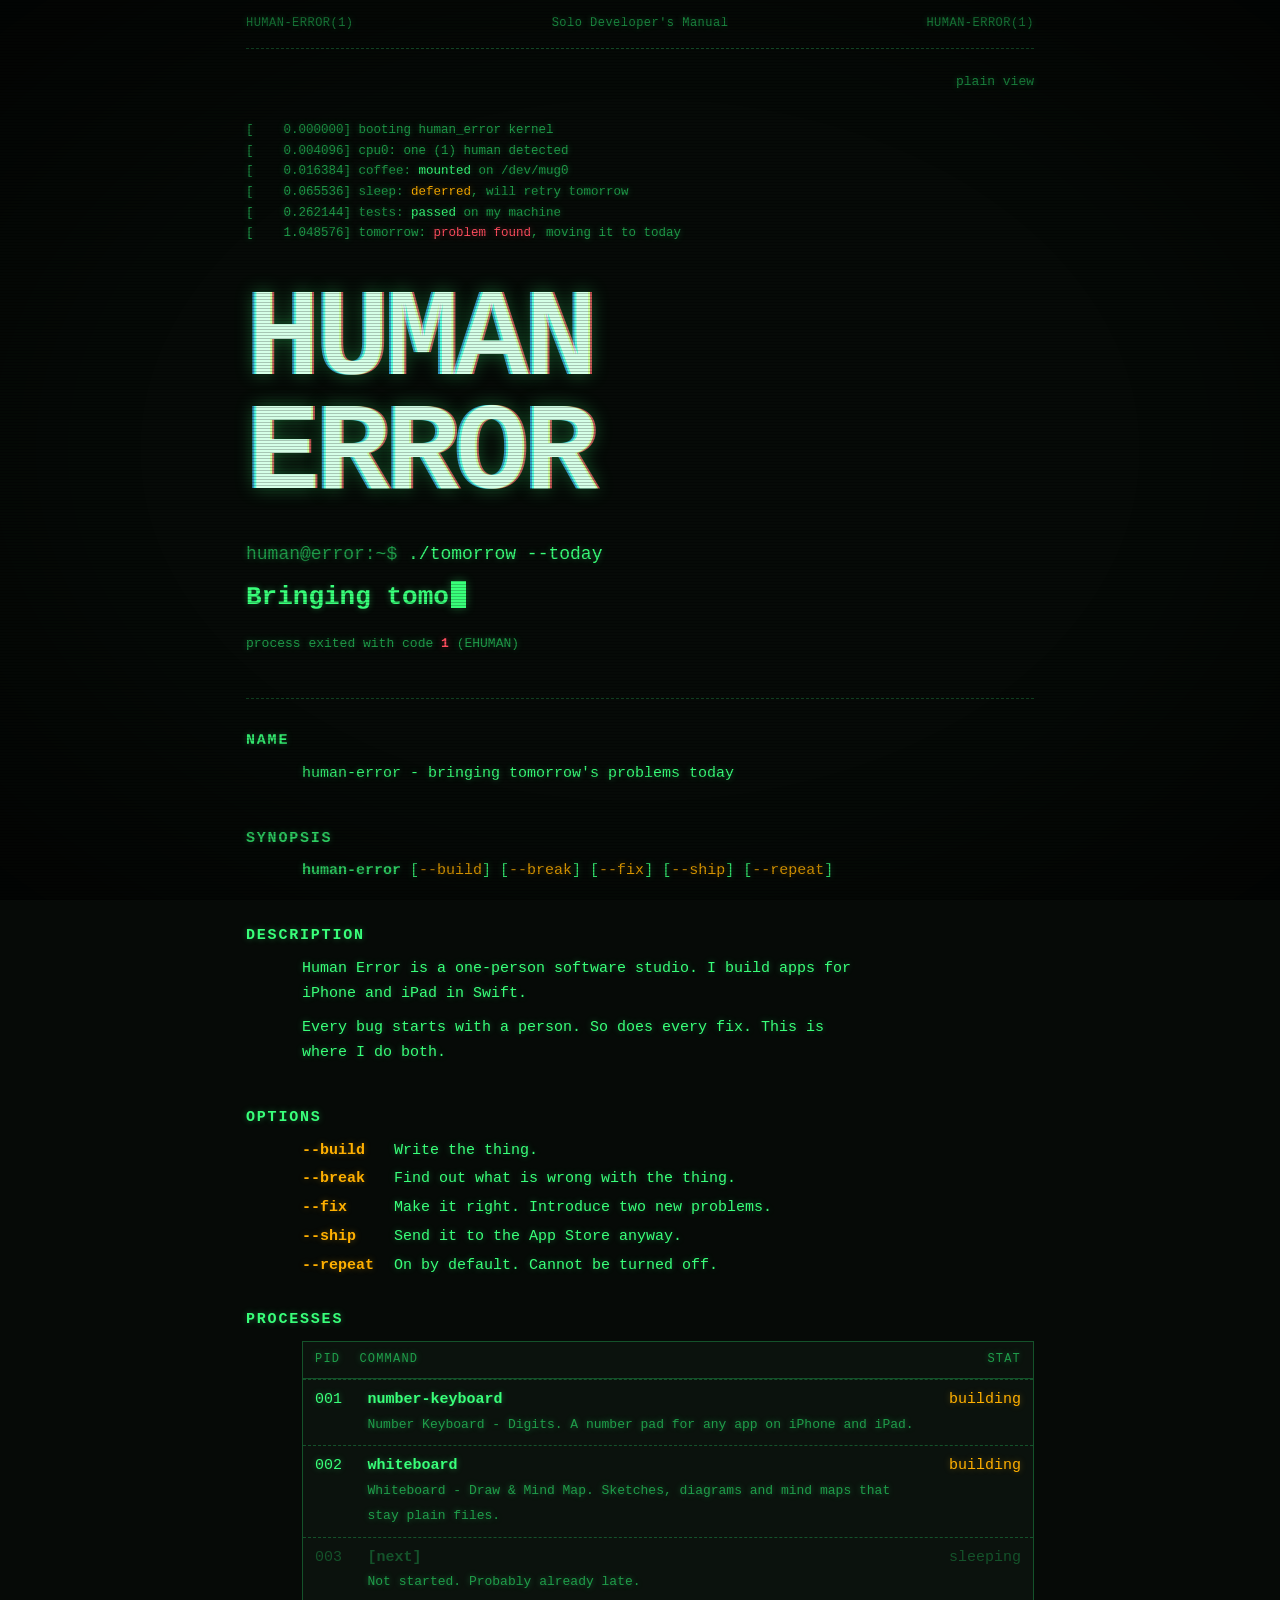
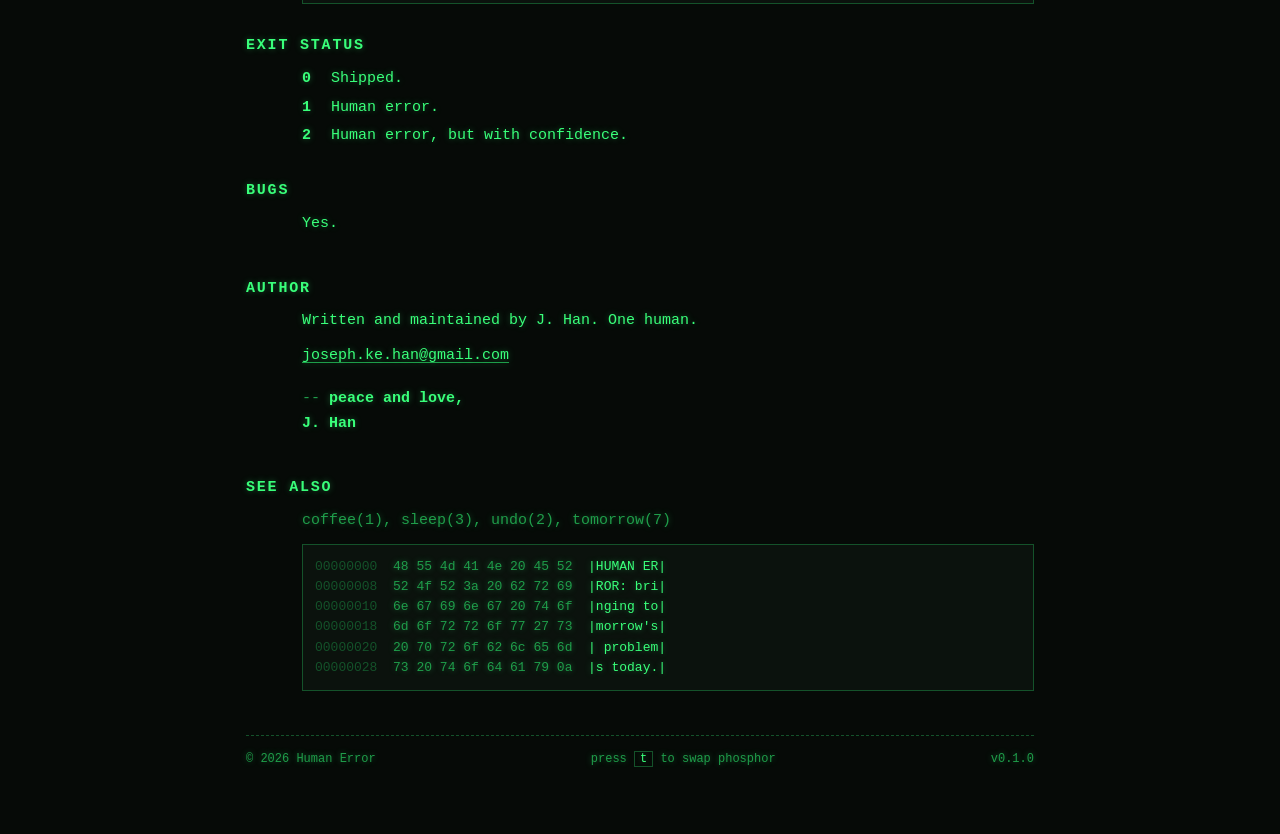
<file: index.html>
<!doctype html>
<html lang="en">
<head>
<meta charset="utf-8">
<meta name="viewport" content="width=device-width, initial-scale=1">
<title>Human Error</title>
<meta name="description" content="Human Error is a one-person software studio. Bringing tomorrow's problems today.">
<meta property="og:title" content="Human Error">
<meta property="og:description" content="Bringing tomorrow's problems today.">
<meta property="og:type" content="website">
<meta name="theme-color" content="#060a07">
<link rel="icon" href="data:image/svg+xml,%3Csvg xmlns='http://www.w3.org/2000/svg' viewBox='0 0 32 32'%3E%3Crect width='32' height='32' fill='%23060a07'/%3E%3Ctext x='16' y='23' font-family='monospace' font-size='20' font-weight='700' text-anchor='middle' fill='%2339ff7a'%3EE!%3C/text%3E%3C/svg%3E">
<link rel="stylesheet" href="assets/site.css">
</head>
<body>
<div class="wrap">

  <div class="manbar nerd" aria-hidden="true">
    <span>HUMAN-ERROR(1)</span>
    <span>Solo Developer's Manual</span>
    <span>HUMAN-ERROR(1)</span>
  </div>

  <p class="crumb viewbar"><button class="kbd view-toggle" type="button">plain view</button></p>

  <ul class="boot nerd" aria-hidden="true">
    <li>[    0.000000] booting human_error kernel</li>
    <li>[    0.004096] cpu0: one (1) human detected</li>
    <li>[    0.016384] coffee: <span class="ok">mounted</span> on /dev/mug0</li>
    <li>[    0.065536] sleep: <span class="warn">deferred</span>, will retry tomorrow</li>
    <li>[    0.262144] tests: <span class="ok">passed</span> on my machine</li>
    <li>[    1.048576] tomorrow: <span class="fail">problem found</span>, moving it to today</li>
  </ul>

  <header class="hero">
    <h1>
      Human<br>Error
      <span class="layer r" aria-hidden="true">Human<br>Error</span>
      <span class="layer b" aria-hidden="true">Human<br>Error</span>
    </h1>
    <p class="prompt nerd"><span class="ps1">human@error:~$</span> ./tomorrow --today</p>
    <p class="tagline"><span id="tag">Bringing tomorrow's problems today.</span><span class="cursor nerd" aria-hidden="true"></span></p>
    <p class="exit nerd">process exited with code <b>1</b> (EHUMAN)</p>
  </header>

  <section>
    <h2>NAME</h2>
    <div class="body">
      <p>human-error - bringing tomorrow's problems today</p>
    </div>
  </section>

  <section>
    <h2>SYNOPSIS</h2>
    <div class="body">
      <p><b>human-error</b> [<span class="flag">--build</span>] [<span class="flag">--break</span>] [<span class="flag">--fix</span>] [<span class="flag">--ship</span>] [<span class="flag">--repeat</span>]</p>
    </div>
  </section>

  <section>
    <h2>DESCRIPTION</h2>
    <div class="body">
      <p>Human Error is a one-person software studio. I build apps for iPhone and iPad in Swift.</p>
      <p>Every bug starts with a person. So does every fix. This is where I do both.</p>
    </div>
  </section>

  <section>
    <h2>OPTIONS</h2>
    <div class="body">
      <dl>
        <dt class="flag">--build</dt><dd>Write the thing.</dd>
        <dt class="flag">--break</dt><dd>Find out what is wrong with the thing.</dd>
        <dt class="flag">--fix</dt><dd>Make it right. Introduce two new problems.</dd>
        <dt class="flag">--ship</dt><dd>Send it to the App Store anyway.</dd>
        <dt class="flag">--repeat</dt><dd>On by default. Cannot be turned off.</dd>
      </dl>
    </div>
  </section>

  <section>
    <h2>PROCESSES</h2>
    <div class="body">
      <div class="ps" role="table" aria-label="Current projects">
        <div class="row head" role="row">
          <span role="columnheader">PID</span>
          <span role="columnheader">COMMAND</span>
          <span role="columnheader" style="text-align:right">STAT</span>
        </div>
        <a class="row" role="row" href="numeric-keyboard/">
          <span class="pid" role="cell">001</span>
          <span class="name" role="cell"><b>number-keyboard</b><span>Number Keyboard - Digits. A number pad for any app on iPhone and iPad.</span></span>
          <span class="stat" role="cell">building</span>
        </a>
        <a class="row" role="row" href="whiteboard/">
          <span class="pid" role="cell">002</span>
          <span class="name" role="cell"><b>whiteboard</b><span>Whiteboard - Draw &amp; Mind Map. Sketches, diagrams and mind maps that stay plain files.</span></span>
          <span class="stat" role="cell">building</span>
        </a>
        <div class="row idle" role="row">
          <span class="pid" role="cell">003</span>
          <span class="name" role="cell"><b>[next]</b><span>Not started. Probably already late.</span></span>
          <span class="stat" role="cell">sleeping</span>
        </div>
      </div>
    </div>
  </section>

  <section>
    <h2>EXIT STATUS</h2>
    <div class="body">
      <dl>
        <dt>0</dt><dd>Shipped.</dd>
        <dt>1</dt><dd>Human error.</dd>
        <dt>2</dt><dd>Human error, but with confidence.</dd>
      </dl>
    </div>
  </section>

  <section>
    <h2>BUGS</h2>
    <div class="body">
      <p>Yes.</p>
    </div>
  </section>

  <section>
    <h2>AUTHOR</h2>
    <div class="body">
      <p>Written and maintained by J. Han. One human.</p>
      <p><a href="mailto:joseph.ke.han@gmail.com">joseph.ke.han@gmail.com</a></p>
      <p class="sig">peace and love,<br>J. Han</p>
    </div>
  </section>

  <section>
    <h2>SEE ALSO</h2>
    <div class="body">
      <p class="dim">coffee(1), sleep(3), undo(2), tomorrow(7)</p>
      <pre class="hex nerd" id="hex" aria-label="Hex dump of the Human Error tagline"></pre>
    </div>
  </section>

  <footer>
    <span>&copy; <span id="yr">2026</span> Human Error</span>
    <span class="nerd"><button class="kbd" id="swap" type="button">press <kbd>t</kbd> to swap phosphor</button></span>
    <span>v0.1.0</span>
  </footer>
</div>

<script src="assets/site.js"></script>
<script>
(function () {
  // Hex dump of the real bytes of the name and tagline.
  var text = "HUMAN ERROR: bringing tomorrow's problems today\n";
  var per = 8, out = [];
  function esc(s) { return s.replace(/&/g, "&amp;").replace(/</g, "&lt;"); }
  for (var i = 0; i < text.length; i += per) {
    var chunk = text.slice(i, i + per), hex = [], asc = "";
    for (var j = 0; j < per; j++) {
      if (j < chunk.length) {
        var c = chunk.charCodeAt(j);
        hex.push((c < 16 ? "0" : "") + c.toString(16));
        asc += (c >= 32 && c < 127) ? chunk[j] : ".";
      } else {
        hex.push("  ");
      }
    }
    var off = ("0000000" + i.toString(16)).slice(-8);
    out.push('<span class="o">' + off + "</span>  " + hex.join(" ") + '  <span class="a">|' + esc(asc) + "|</span>");
  }
  document.getElementById("hex").innerHTML = out.join("\n");

  // Type the tagline once.
  var tag = document.getElementById("tag");
  var full = tag.textContent;
  var still = window.matchMedia && window.matchMedia("(prefers-reduced-motion: reduce)").matches;
  if (!still) {
    tag.textContent = "";
    var n = 0;
    setTimeout(function tick() {
      tag.textContent = full.slice(0, ++n);
      if (n < full.length) setTimeout(tick, 34 + Math.random() * 60);
    }, 700);
  }

  console.log("%cHUMAN ERROR", "font: 700 28px monospace; color: #39ff7a");
  console.log("You opened the console. You are the target audience.");
})();
</script>
</body>
</html>
</file>
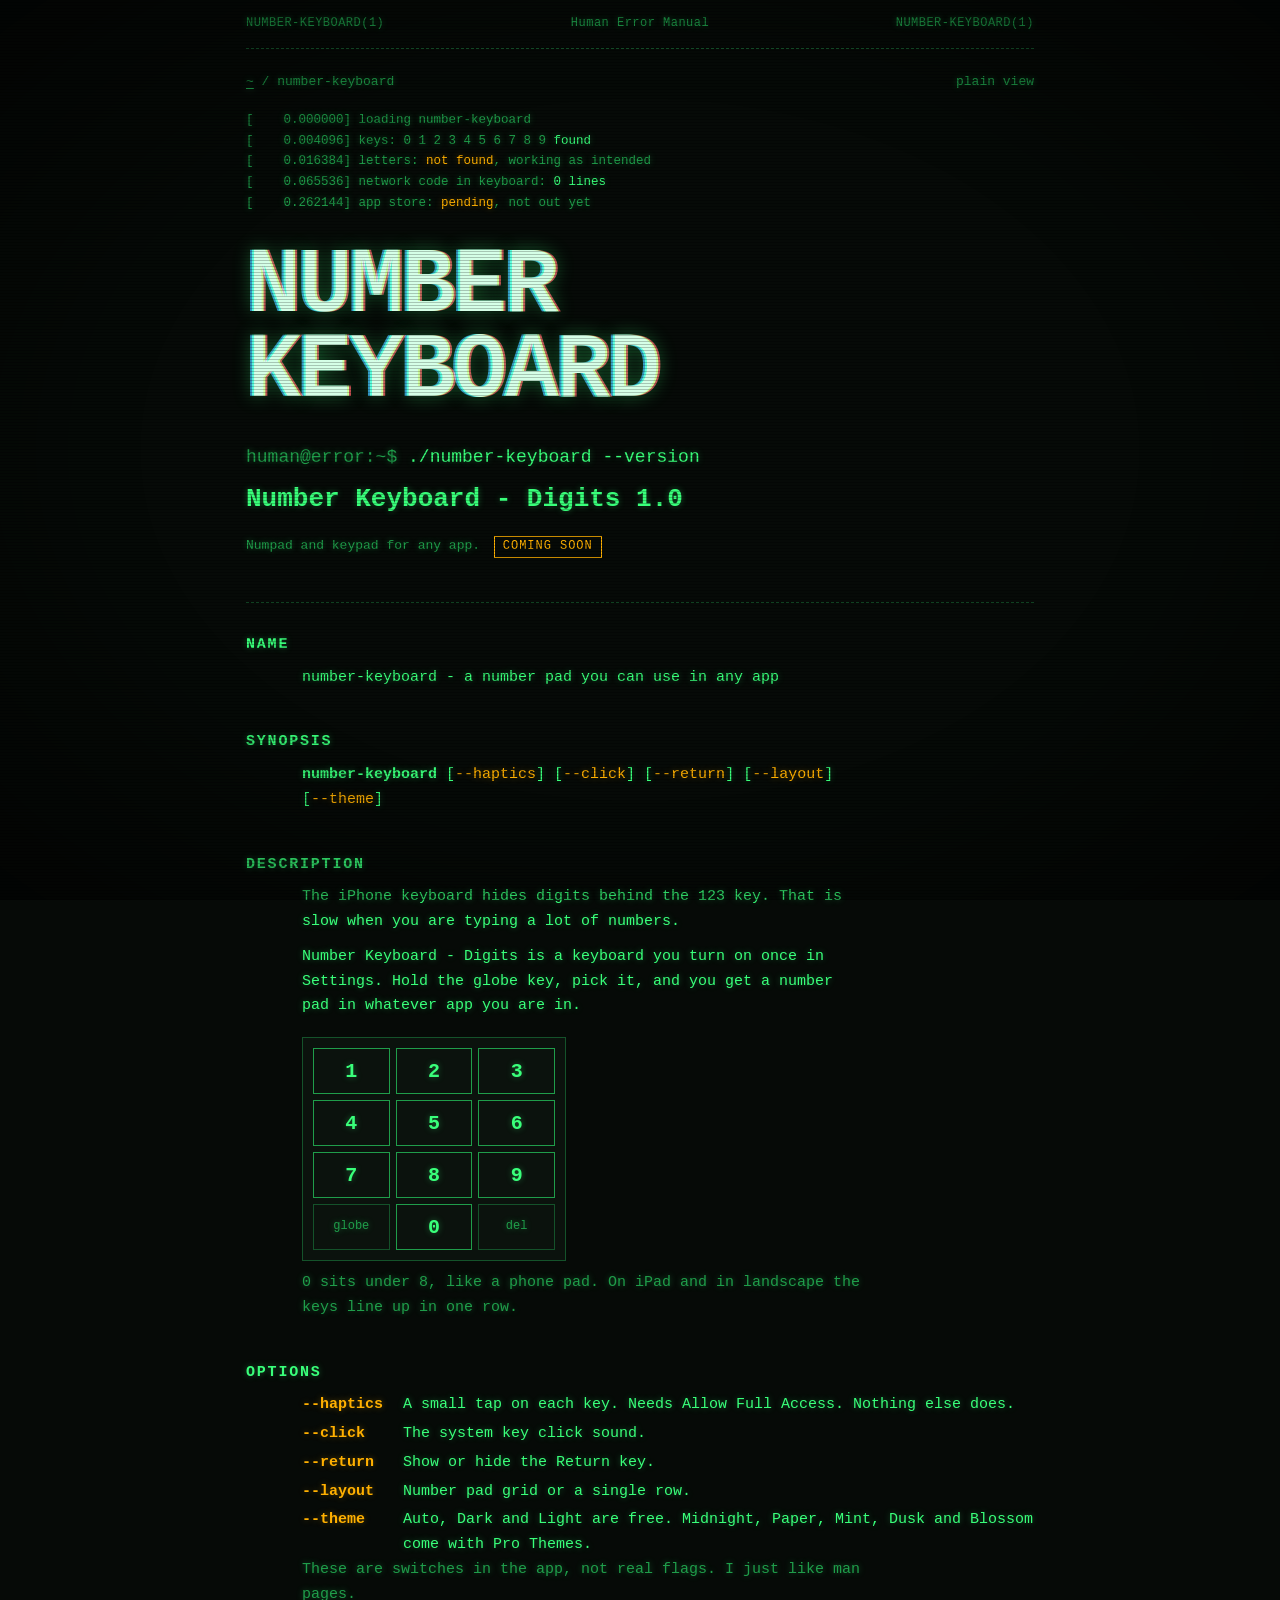
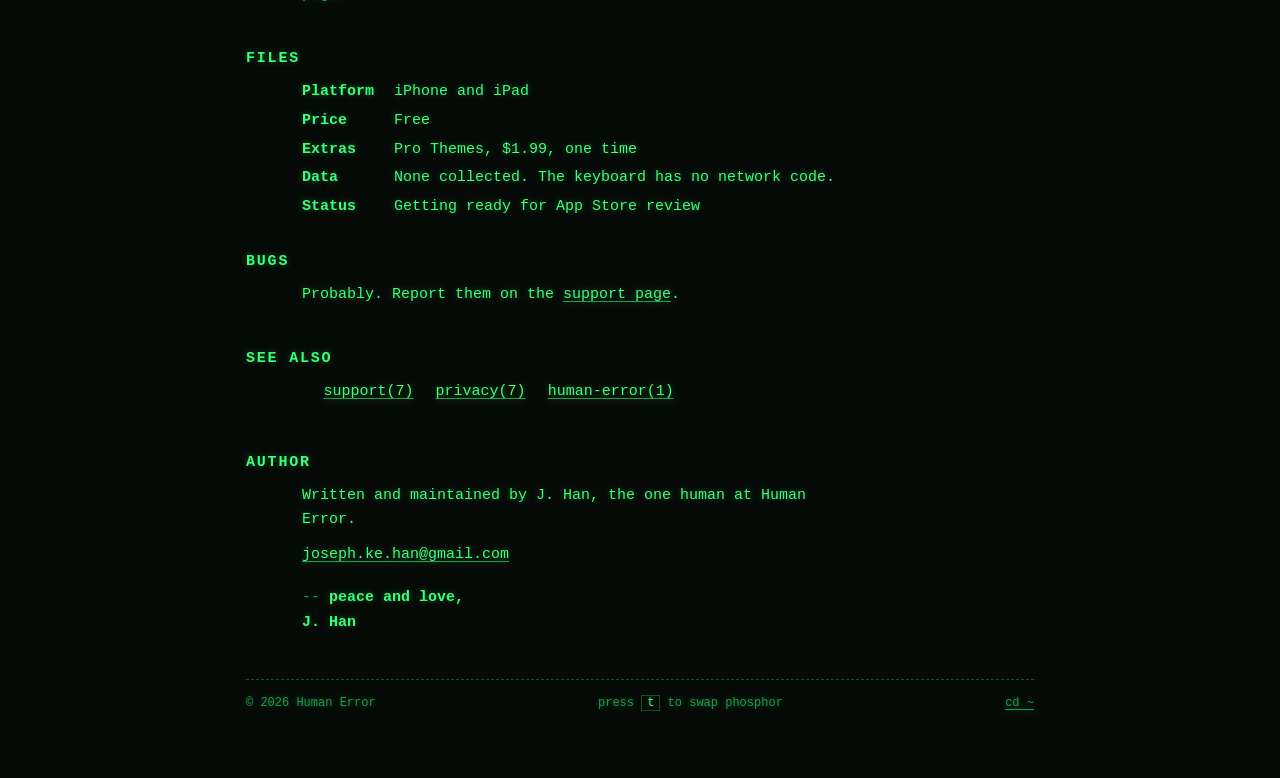
<file: numeric-keyboard/index.html>
<!doctype html>
<html lang="en">
<head>
<meta charset="utf-8">
<meta name="viewport" content="width=device-width, initial-scale=1">
<title>Number Keyboard - Digits | Human Error</title>
<meta name="description" content="Number Keyboard - Digits is a number pad keyboard for iPhone and iPad, made by Human Error.">
<meta property="og:title" content="Number Keyboard - Digits | Human Error">
<meta property="og:description" content="Number Keyboard - Digits is a number pad keyboard for iPhone and iPad, made by Human Error.">
<meta property="og:type" content="website">
<meta name="theme-color" content="#060a07">
<link rel="icon" href="data:image/svg+xml,%3Csvg xmlns='http://www.w3.org/2000/svg' viewBox='0 0 32 32'%3E%3Crect width='32' height='32' fill='%23060a07'/%3E%3Ctext x='16' y='23' font-family='monospace' font-size='20' font-weight='700' text-anchor='middle' fill='%2339ff7a'%3EE!%3C/text%3E%3C/svg%3E">
<link rel="stylesheet" href="../assets/site.css">
</head>
<body>
<div class="wrap doc">

  <div class="manbar nerd" aria-hidden="true">
    <span>NUMBER-KEYBOARD(1)</span>
    <span>Human Error Manual</span>
    <span>NUMBER-KEYBOARD(1)</span>
  </div>

  <p class="crumb viewbar"><span><a href="../">~</a> / number-keyboard</span><button class="kbd view-toggle" type="button">plain view</button></p>

  <ul class="boot nerd" aria-hidden="true">
    <li>[    0.000000] loading number-keyboard</li>
    <li>[    0.004096] keys: 0 1 2 3 4 5 6 7 8 9 <span class="ok">found</span></li>
    <li>[    0.016384] letters: <span class="warn">not found</span>, working as intended</li>
    <li>[    0.065536] network code in keyboard: <span class="ok">0 lines</span></li>
    <li>[    0.262144] app store: <span class="warn">pending</span>, not out yet</li>
  </ul>

  <header class="hero">
    <h1>
      Number<br>Keyboard
      <span class="layer r" aria-hidden="true">Number<br>Keyboard</span>
      <span class="layer b" aria-hidden="true">Number<br>Keyboard</span>
    </h1>
    <p class="prompt nerd"><span class="ps1">human@error:~$</span> ./number-keyboard --version</p>
    <p class="tagline">Number Keyboard - Digits 1.0</p>
    <p class="exit">Numpad and keypad for any app. <span class="tag">COMING SOON</span></p>
  </header>

  <section>
    <h2>NAME</h2>
    <div class="body">
      <p>number-keyboard - a number pad you can use in any app</p>
    </div>
  </section>

  <section>
    <h2>SYNOPSIS</h2>
    <div class="body">
      <p><b>number-keyboard</b> [<span class="flag">--haptics</span>] [<span class="flag">--click</span>] [<span class="flag">--return</span>] [<span class="flag">--layout</span>] [<span class="flag">--theme</span>]</p>
    </div>
  </section>

  <section>
    <h2>DESCRIPTION</h2>
    <div class="body">
      <p>The iPhone keyboard hides digits behind the 123 key. That is slow when you are typing a lot of numbers.</p>
      <p>Number Keyboard - Digits is a keyboard you turn on once in Settings. Hold the globe key, pick it, and you get a number pad in whatever app you are in.</p>
      <div class="keypad" role="img" aria-label="Number pad layout: 1 2 3, 4 5 6, 7 8 9, then globe, 0 and delete. 0 sits under 8.">
        <span>1</span><span>2</span><span>3</span>
        <span>4</span><span>5</span><span>6</span>
        <span>7</span><span>8</span><span>9</span>
        <span class="fn">globe</span><span>0</span><span class="fn">del</span>
      </div>
      <p class="dim">0 sits under 8, like a phone pad. On iPad and in landscape the keys line up in one row.</p>
    </div>
  </section>

  <section>
    <h2>OPTIONS</h2>
    <div class="body">
      <dl>
        <dt class="flag">--haptics</dt><dd>A small tap on each key. Needs Allow Full Access. Nothing else does.</dd>
        <dt class="flag">--click</dt><dd>The system key click sound.</dd>
        <dt class="flag">--return</dt><dd>Show or hide the Return key.</dd>
        <dt class="flag">--layout</dt><dd>Number pad grid or a single row.</dd>
        <dt class="flag">--theme</dt><dd>Auto, Dark and Light are free. Midnight, Paper, Mint, Dusk and Blossom come with Pro Themes.</dd>
      </dl>
      <p class="dim nerd">These are switches in the app, not real flags. I just like man pages.</p>
    </div>
  </section>

  <section>
    <h2>FILES</h2>
    <div class="body">
      <dl>
        <dt>Platform</dt><dd>iPhone and iPad</dd>
        <dt>Price</dt><dd>Free</dd>
        <dt>Extras</dt><dd>Pro Themes, $1.99, one time</dd>
        <dt>Data</dt><dd>None collected. The keyboard has no network code.</dd>
        <dt>Status</dt><dd>Getting ready for App Store review</dd>
      </dl>
    </div>
  </section>

  <section>
    <h2>BUGS</h2>
    <div class="body">
      <p>Probably. Report them on the <a href="support/">support page</a>.</p>
    </div>
  </section>

  <section>
    <h2>SEE ALSO</h2>
    <div class="body">
      <ul class="links">
        <li><a href="support/">support(7)</a></li>
        <li><a href="privacy/">privacy(7)</a></li>
        <li><a href="../">human-error(1)</a></li>
      </ul>
    </div>
  </section>

  <section>
    <h2>AUTHOR</h2>
    <div class="body">
      <p>Written and maintained by J. Han, the one human at Human Error.</p>
      <p><a href="mailto:joseph.ke.han@gmail.com">joseph.ke.han@gmail.com</a></p>
      <p class="sig">peace and love,<br>J. Han</p>
    </div>
  </section>

  <footer>
    <span>&copy; <span id="yr">2026</span> Human Error</span>
    <span class="nerd"><button class="kbd" id="swap" type="button">press <kbd>t</kbd> to swap phosphor</button></span>
    <span><a href="../">cd ~</a></span>
  </footer>
</div>
<script src="../assets/site.js"></script>
</body>
</html>
</file>
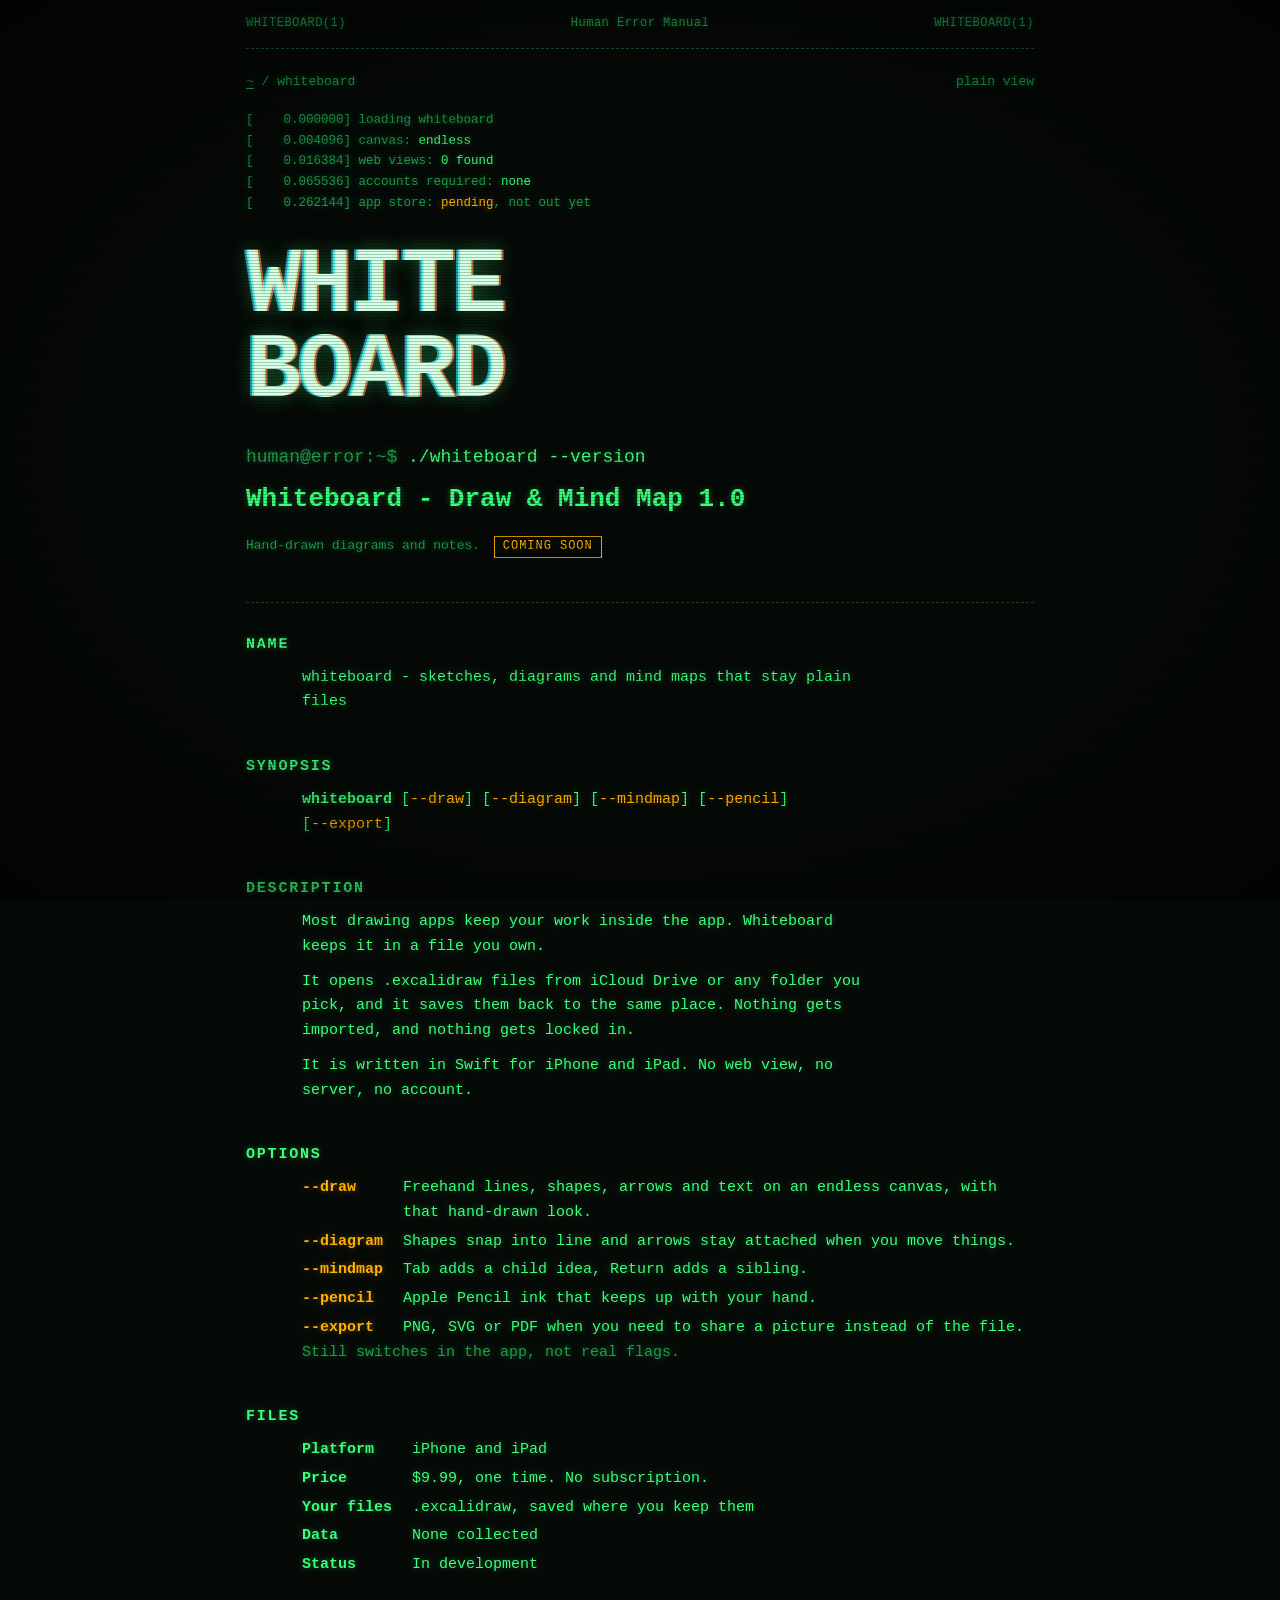
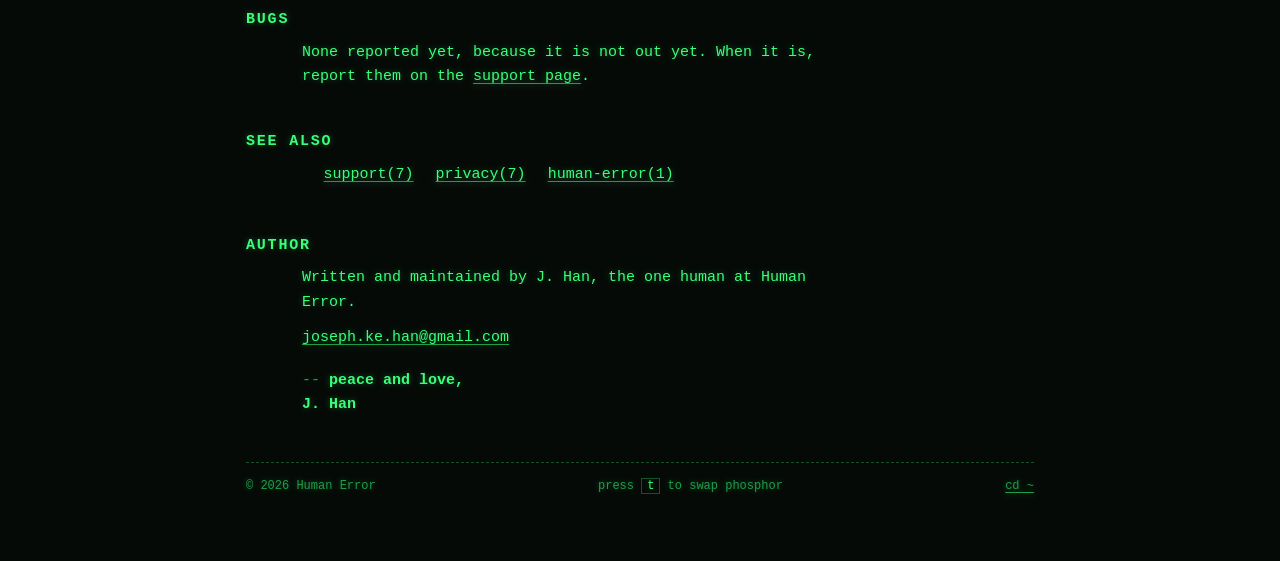
<file: whiteboard/index.html>
<!doctype html>
<html lang="en">
<head>
<meta charset="utf-8">
<meta name="viewport" content="width=device-width, initial-scale=1">
<title>Whiteboard - Draw &amp; Mind Map | Human Error</title>
<meta name="description" content="Whiteboard - Draw &amp; Mind Map is a sketch, diagram and mind map app for iPhone and iPad that keeps your drawings as plain files, made by Human Error.">
<meta property="og:title" content="Whiteboard - Draw &amp; Mind Map | Human Error">
<meta property="og:description" content="Hand-drawn diagrams and notes for iPhone and iPad, kept as plain files, made by Human Error.">
<meta property="og:type" content="website">
<meta name="theme-color" content="#060a07">
<link rel="icon" href="data:image/svg+xml,%3Csvg xmlns='http://www.w3.org/2000/svg' viewBox='0 0 32 32'%3E%3Crect width='32' height='32' fill='%23060a07'/%3E%3Ctext x='16' y='23' font-family='monospace' font-size='20' font-weight='700' text-anchor='middle' fill='%2339ff7a'%3EE!%3C/text%3E%3C/svg%3E">
<link rel="stylesheet" href="../assets/site.css">
</head>
<body>
<div class="wrap doc">

  <div class="manbar nerd" aria-hidden="true">
    <span>WHITEBOARD(1)</span>
    <span>Human Error Manual</span>
    <span>WHITEBOARD(1)</span>
  </div>

  <p class="crumb viewbar"><span><a href="../">~</a> / whiteboard</span><button class="kbd view-toggle" type="button">plain view</button></p>

  <ul class="boot nerd" aria-hidden="true">
    <li>[    0.000000] loading whiteboard</li>
    <li>[    0.004096] canvas: <span class="ok">endless</span></li>
    <li>[    0.016384] web views: <span class="ok">0 found</span></li>
    <li>[    0.065536] accounts required: <span class="ok">none</span></li>
    <li>[    0.262144] app store: <span class="warn">pending</span>, not out yet</li>
  </ul>

  <header class="hero">
    <h1>
      White<br>board
      <span class="layer r" aria-hidden="true">White<br>board</span>
      <span class="layer b" aria-hidden="true">White<br>board</span>
    </h1>
    <p class="prompt nerd"><span class="ps1">human@error:~$</span> ./whiteboard --version</p>
    <p class="tagline">Whiteboard - Draw &amp; Mind Map 1.0</p>
    <p class="exit">Hand-drawn diagrams and notes. <span class="tag">COMING SOON</span></p>
  </header>

  <section>
    <h2>NAME</h2>
    <div class="body">
      <p>whiteboard - sketches, diagrams and mind maps that stay plain files</p>
    </div>
  </section>

  <section>
    <h2>SYNOPSIS</h2>
    <div class="body">
      <p><b>whiteboard</b> [<span class="flag">--draw</span>] [<span class="flag">--diagram</span>] [<span class="flag">--mindmap</span>] [<span class="flag">--pencil</span>] [<span class="flag">--export</span>]</p>
    </div>
  </section>

  <section>
    <h2>DESCRIPTION</h2>
    <div class="body">
      <p>Most drawing apps keep your work inside the app. Whiteboard keeps it in a file you own.</p>
      <p>It opens .excalidraw files from iCloud Drive or any folder you pick, and it saves them back to the same place. Nothing gets imported, and nothing gets locked in.</p>
      <p>It is written in Swift for iPhone and iPad. No web view, no server, no account.</p>
    </div>
  </section>

  <section>
    <h2>OPTIONS</h2>
    <div class="body">
      <dl>
        <dt class="flag">--draw</dt><dd>Freehand lines, shapes, arrows and text on an endless canvas, with that hand-drawn look.</dd>
        <dt class="flag">--diagram</dt><dd>Shapes snap into line and arrows stay attached when you move things.</dd>
        <dt class="flag">--mindmap</dt><dd>Tab adds a child idea, Return adds a sibling.</dd>
        <dt class="flag">--pencil</dt><dd>Apple Pencil ink that keeps up with your hand.</dd>
        <dt class="flag">--export</dt><dd>PNG, SVG or PDF when you need to share a picture instead of the file.</dd>
      </dl>
      <p class="dim nerd">Still switches in the app, not real flags.</p>
    </div>
  </section>

  <section>
    <h2>FILES</h2>
    <div class="body">
      <dl>
        <dt>Platform</dt><dd>iPhone and iPad</dd>
        <dt>Price</dt><dd>$9.99, one time. No subscription.</dd>
        <dt>Your files</dt><dd>.excalidraw, saved where you keep them</dd>
        <dt>Data</dt><dd>None collected</dd>
        <dt>Status</dt><dd>In development</dd>
      </dl>
    </div>
  </section>

  <section>
    <h2>BUGS</h2>
    <div class="body">
      <p>None reported yet, because it is not out yet. When it is, report them on the <a href="support/">support page</a>.</p>
    </div>
  </section>

  <section>
    <h2>SEE ALSO</h2>
    <div class="body">
      <ul class="links">
        <li><a href="support/">support(7)</a></li>
        <li><a href="privacy/">privacy(7)</a></li>
        <li><a href="../">human-error(1)</a></li>
      </ul>
    </div>
  </section>

  <section>
    <h2>AUTHOR</h2>
    <div class="body">
      <p>Written and maintained by J. Han, the one human at Human Error.</p>
      <p><a href="mailto:joseph.ke.han@gmail.com">joseph.ke.han@gmail.com</a></p>
      <p class="sig">peace and love,<br>J. Han</p>
    </div>
  </section>

  <footer>
    <span>&copy; <span id="yr">2026</span> Human Error</span>
    <span class="nerd"><button class="kbd" id="swap" type="button">press <kbd>t</kbd> to swap phosphor</button></span>
    <span><a href="../">cd ~</a></span>
  </footer>
</div>
<script src="../assets/site.js"></script>
</body>
</html>
</file>
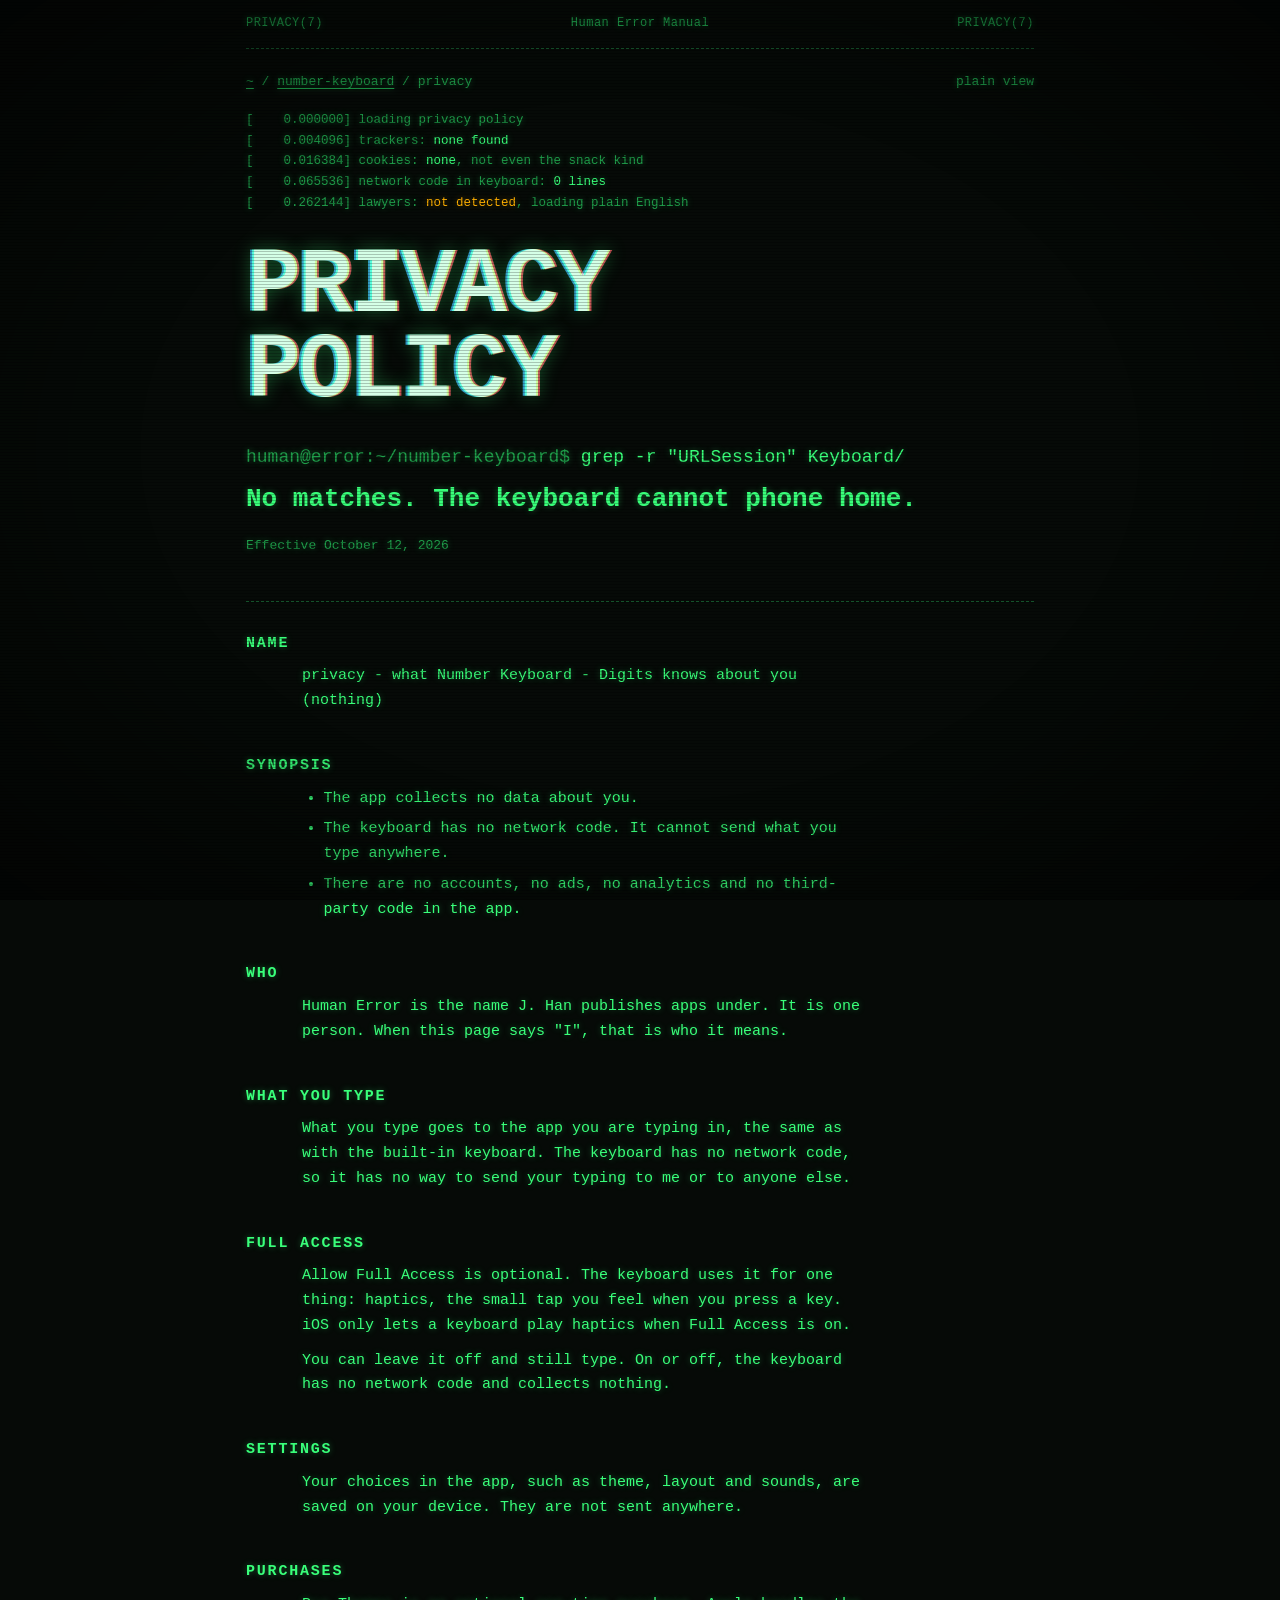
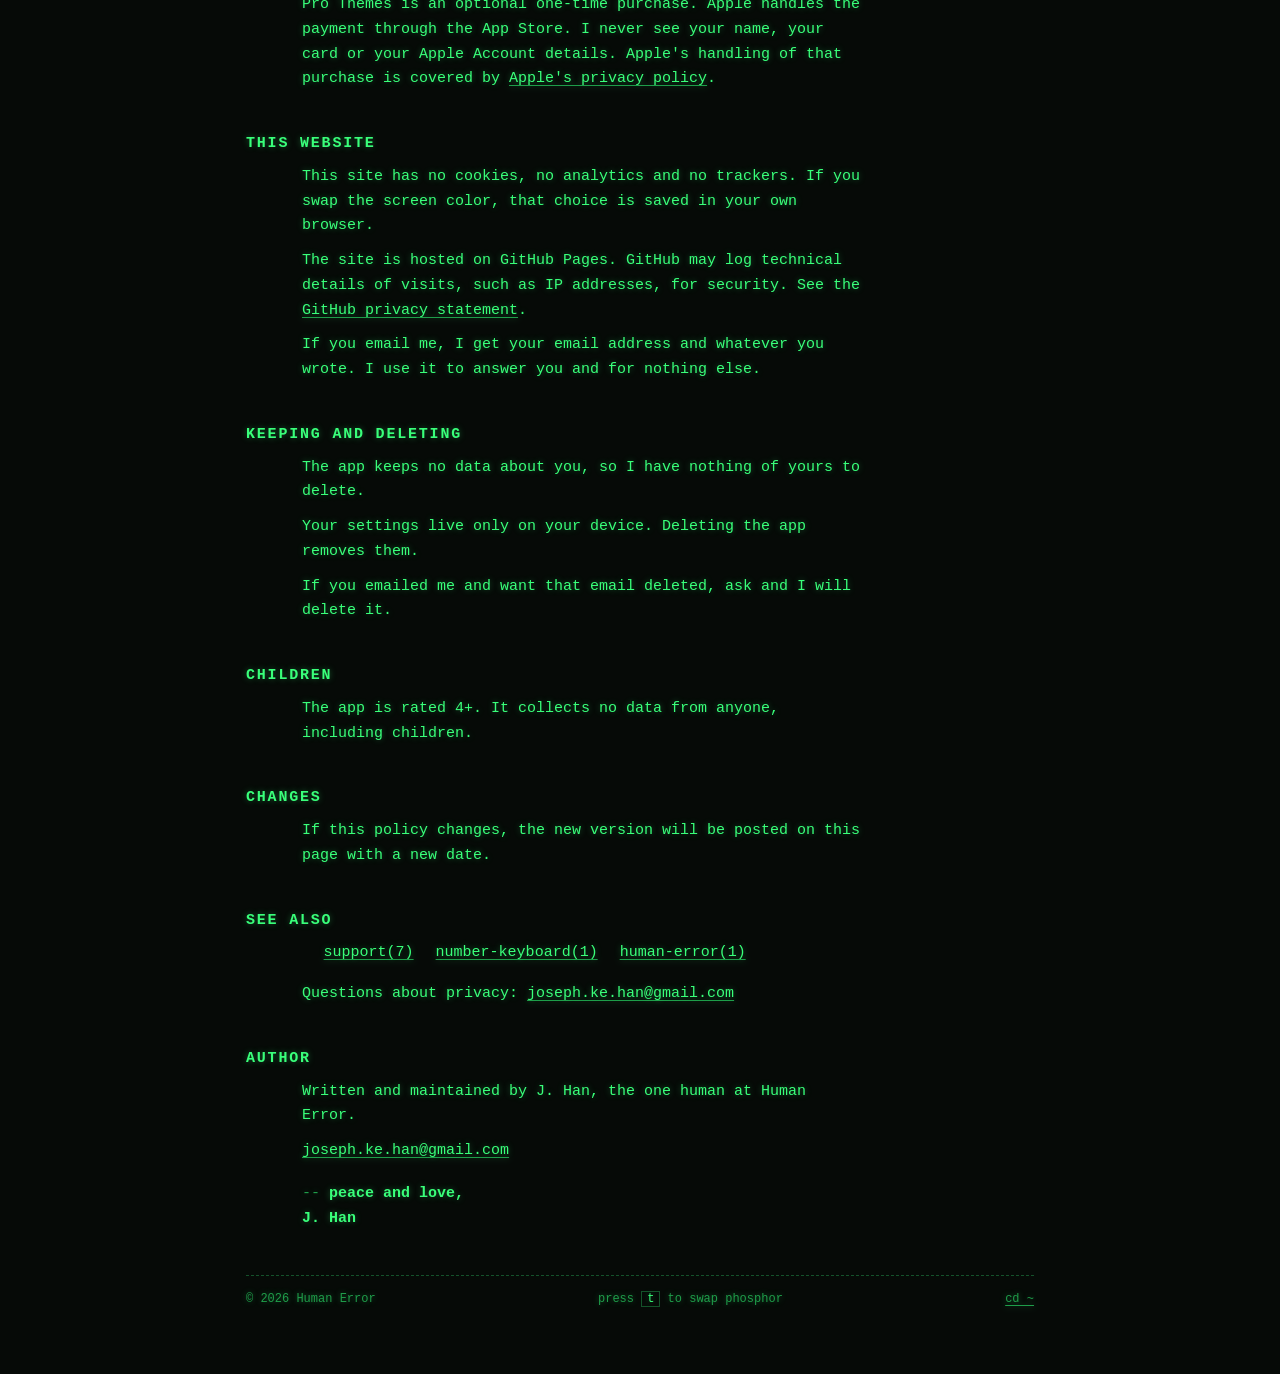
<file: numeric-keyboard/privacy/index.html>
<!doctype html>
<html lang="en">
<head>
<meta charset="utf-8">
<meta name="viewport" content="width=device-width, initial-scale=1">
<title>Privacy Policy | Number Keyboard - Digits</title>
<meta name="description" content="Privacy policy for Number Keyboard - Digits. The app collects no data and the keyboard has no network code.">
<meta property="og:title" content="Privacy Policy | Number Keyboard - Digits">
<meta property="og:description" content="Privacy policy for Number Keyboard - Digits. The app collects no data and the keyboard has no network code.">
<meta property="og:type" content="website">
<meta name="theme-color" content="#060a07">
<link rel="icon" href="data:image/svg+xml,%3Csvg xmlns='http://www.w3.org/2000/svg' viewBox='0 0 32 32'%3E%3Crect width='32' height='32' fill='%23060a07'/%3E%3Ctext x='16' y='23' font-family='monospace' font-size='20' font-weight='700' text-anchor='middle' fill='%2339ff7a'%3EE!%3C/text%3E%3C/svg%3E">
<link rel="stylesheet" href="../../assets/site.css">
</head>
<body>
<div class="wrap doc">

  <div class="manbar nerd" aria-hidden="true">
    <span>PRIVACY(7)</span>
    <span>Human Error Manual</span>
    <span>PRIVACY(7)</span>
  </div>

  <p class="crumb viewbar"><span><a href="../../">~</a> / <a href="../">number-keyboard</a> / privacy</span><button class="kbd view-toggle" type="button">plain view</button></p>

  <ul class="boot nerd" aria-hidden="true">
    <li>[    0.000000] loading privacy policy</li>
    <li>[    0.004096] trackers: <span class="ok">none found</span></li>
    <li>[    0.016384] cookies: <span class="ok">none</span>, not even the snack kind</li>
    <li>[    0.065536] network code in keyboard: <span class="ok">0 lines</span></li>
    <li>[    0.262144] lawyers: <span class="warn">not detected</span>, loading plain English</li>
  </ul>

  <header class="hero">
    <h1>
      Privacy<br>Policy
      <span class="layer r" aria-hidden="true">Privacy<br>Policy</span>
      <span class="layer b" aria-hidden="true">Privacy<br>Policy</span>
    </h1>
    <p class="prompt nerd"><span class="ps1">human@error:~/number-keyboard$</span> grep -r "URLSession" Keyboard/</p>
    <p class="tagline nerd">No matches. The keyboard cannot phone home.</p>
    <p class="tagline plain-only">Number Keyboard - Digits collects no data about you.</p>
    <p class="exit">Effective October 12, 2026</p>
  </header>

  <section>
    <h2>NAME</h2>
    <div class="body">
      <p>privacy - what Number Keyboard - Digits knows about you (nothing)</p>
    </div>
  </section>

  <section>
    <h2>SYNOPSIS</h2>
    <div class="body">
      <ul>
        <li>The app collects no data about you.</li>
        <li>The keyboard has no network code. It cannot send what you type anywhere.</li>
        <li>There are no accounts, no ads, no analytics and no third-party code in the app.</li>
      </ul>

    </div>
  </section>

  <section>
    <h2>WHO</h2>
    <div class="body">
      <p>Human Error is the name J. Han publishes apps under. It is one person. When this page says "I", that is who it means.</p>
    </div>
  </section>

  <section>
    <h2>WHAT YOU TYPE</h2>
    <div class="body">
      <p>What you type goes to the app you are typing in, the same as with the built-in keyboard. The keyboard has no network code, so it has no way to send your typing to me or to anyone else.</p>
    </div>
  </section>

  <section>
    <h2>FULL ACCESS</h2>
    <div class="body">
      <p>Allow Full Access is optional. The keyboard uses it for one thing: haptics, the small tap you feel when you press a key. iOS only lets a keyboard play haptics when Full Access is on.</p>
      <p>You can leave it off and still type. On or off, the keyboard has no network code and collects nothing.</p>
    </div>
  </section>

  <section>
    <h2>SETTINGS</h2>
    <div class="body">
      <p>Your choices in the app, such as theme, layout and sounds, are saved on your device. They are not sent anywhere.</p>
    </div>
  </section>

  <section>
    <h2>PURCHASES</h2>
    <div class="body">
      <p>Pro Themes is an optional one-time purchase. Apple handles the payment through the App Store. I never see your name, your card or your Apple Account details. Apple's handling of that purchase is covered by <a href="https://www.apple.com/legal/privacy/">Apple's privacy policy</a>.</p>
    </div>
  </section>

  <section>
    <h2>THIS WEBSITE</h2>
    <div class="body">
      <p>This site has no cookies, no analytics and no trackers. If you swap the screen color, that choice is saved in your own browser.</p>
      <p>The site is hosted on GitHub Pages. GitHub may log technical details of visits, such as IP addresses, for security. See the <a href="https://docs.github.com/site-policy/privacy-policies/github-general-privacy-statement">GitHub privacy statement</a>.</p>
      <p>If you email me, I get your email address and whatever you wrote. I use it to answer you and for nothing else.</p>
    </div>
  </section>

  <section>
    <h2>KEEPING AND DELETING</h2>
    <div class="body">
      <p>The app keeps no data about you, so I have nothing of yours to delete.</p>
      <p>Your settings live only on your device. Deleting the app removes them.</p>
      <p>If you emailed me and want that email deleted, ask and I will delete it.</p>
    </div>
  </section>

  <section>
    <h2>CHILDREN</h2>
    <div class="body">
      <p>The app is rated 4+. It collects no data from anyone, including children.</p>
    </div>
  </section>

  <section>
    <h2>CHANGES</h2>
    <div class="body">
      <p>If this policy changes, the new version will be posted on this page with a new date.</p>
    </div>
  </section>

  <section>
    <h2>SEE ALSO</h2>
    <div class="body">
      <ul class="links">
        <li><a href="../support/">support(7)</a></li>
        <li><a href="../">number-keyboard(1)</a></li>
        <li><a href="../../">human-error(1)</a></li>
      </ul>
      <p>Questions about privacy: <a href="mailto:joseph.ke.han@gmail.com">joseph.ke.han@gmail.com</a></p>
    </div>
  </section>

  <section>
    <h2>AUTHOR</h2>
    <div class="body">
      <p>Written and maintained by J. Han, the one human at Human Error.</p>
      <p><a href="mailto:joseph.ke.han@gmail.com">joseph.ke.han@gmail.com</a></p>
      <p class="sig">peace and love,<br>J. Han</p>
    </div>
  </section>

  <footer>
    <span>&copy; <span id="yr">2026</span> Human Error</span>
    <span class="nerd"><button class="kbd" id="swap" type="button">press <kbd>t</kbd> to swap phosphor</button></span>
    <span><a href="../../">cd ~</a></span>
  </footer>
</div>
<script src="../../assets/site.js"></script>
</body>
</html>
</file>
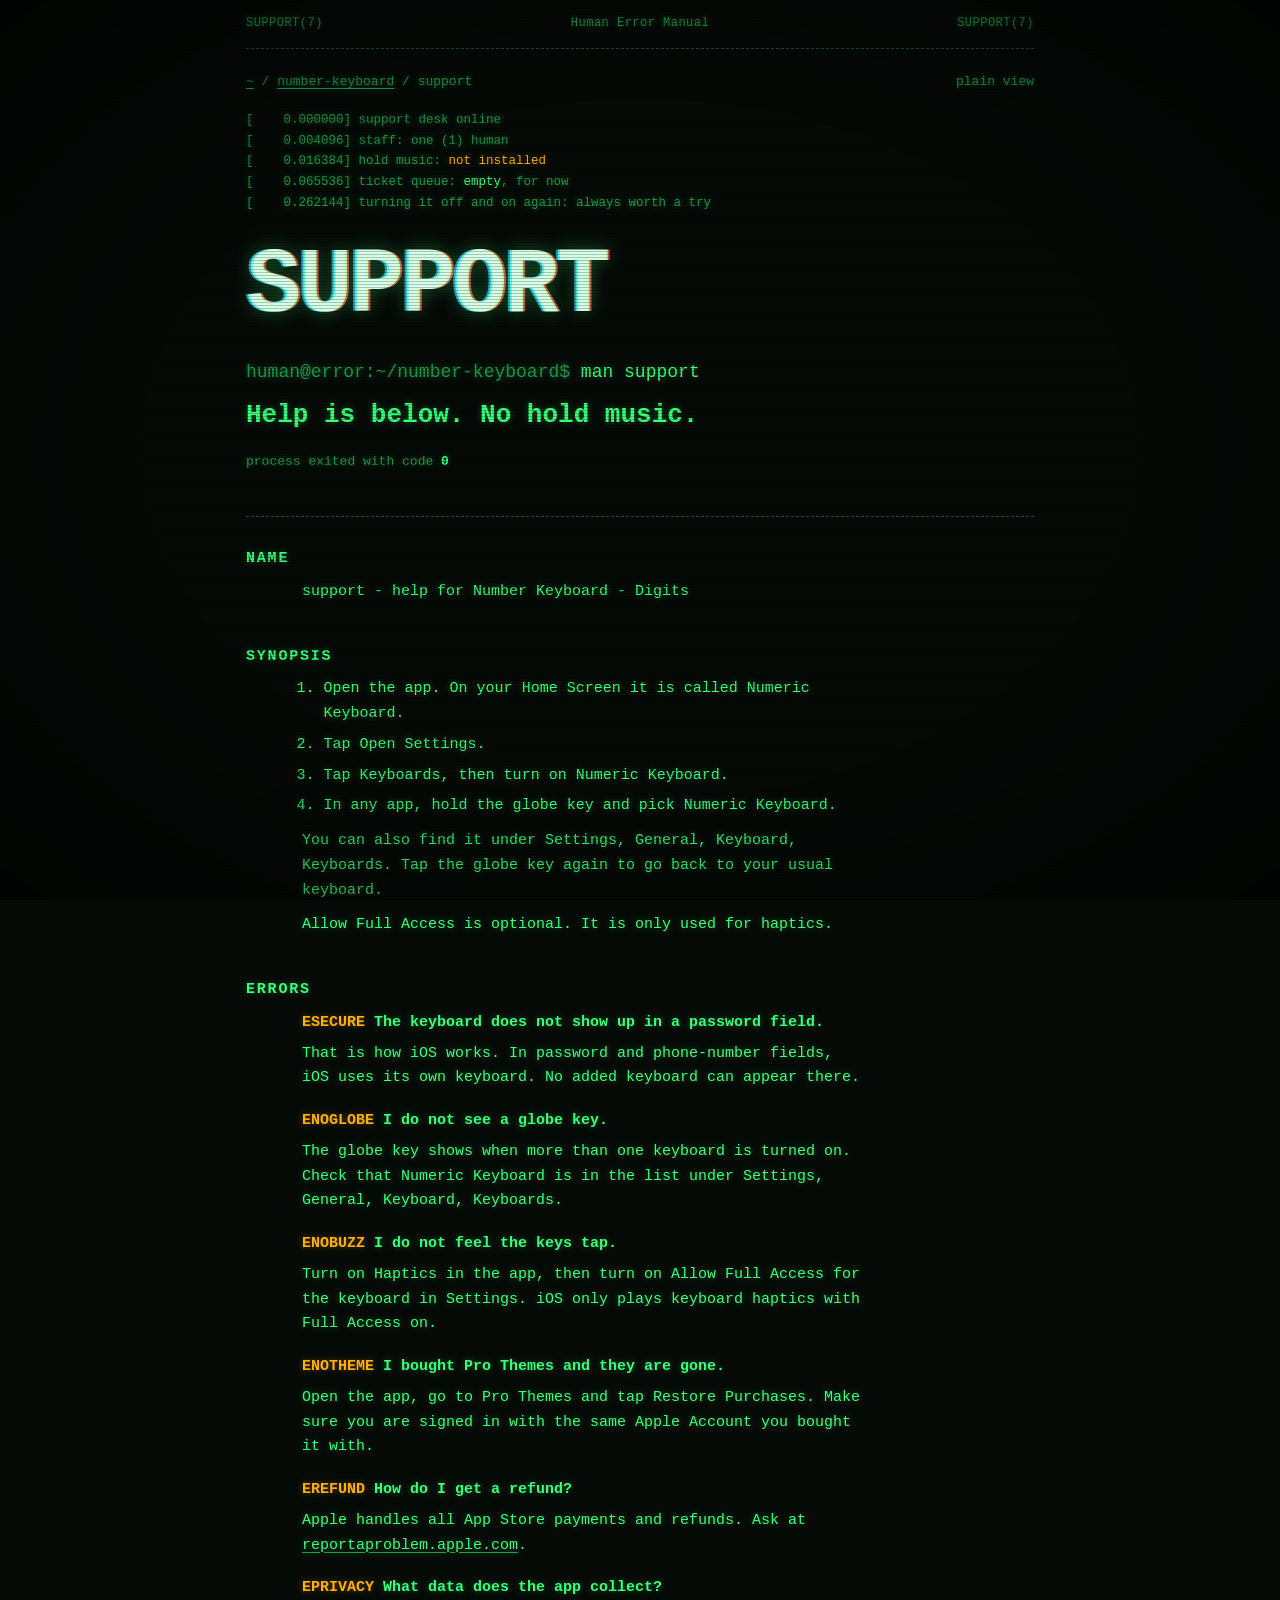
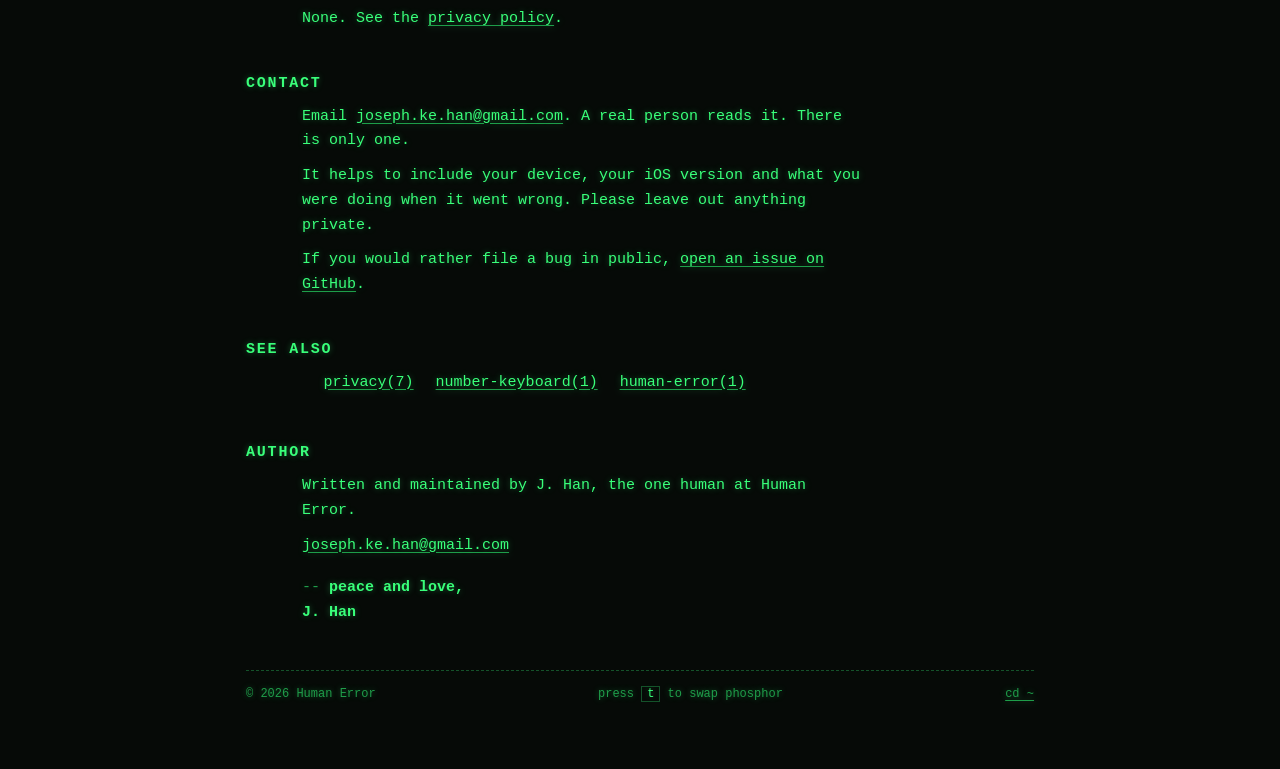
<file: numeric-keyboard/support/index.html>
<!doctype html>
<html lang="en">
<head>
<meta charset="utf-8">
<meta name="viewport" content="width=device-width, initial-scale=1">
<title>Support | Number Keyboard - Digits</title>
<meta name="description" content="Support for Number Keyboard - Digits: how to turn the keyboard on, common questions and contact.">
<meta property="og:title" content="Support | Number Keyboard - Digits">
<meta property="og:description" content="Support for Number Keyboard - Digits: how to turn the keyboard on, common questions and contact.">
<meta property="og:type" content="website">
<meta name="theme-color" content="#060a07">
<link rel="icon" href="data:image/svg+xml,%3Csvg xmlns='http://www.w3.org/2000/svg' viewBox='0 0 32 32'%3E%3Crect width='32' height='32' fill='%23060a07'/%3E%3Ctext x='16' y='23' font-family='monospace' font-size='20' font-weight='700' text-anchor='middle' fill='%2339ff7a'%3EE!%3C/text%3E%3C/svg%3E">
<link rel="stylesheet" href="../../assets/site.css">
</head>
<body>
<div class="wrap doc">

  <div class="manbar nerd" aria-hidden="true">
    <span>SUPPORT(7)</span>
    <span>Human Error Manual</span>
    <span>SUPPORT(7)</span>
  </div>

  <p class="crumb viewbar"><span><a href="../../">~</a> / <a href="../">number-keyboard</a> / support</span><button class="kbd view-toggle" type="button">plain view</button></p>

  <ul class="boot nerd" aria-hidden="true">
    <li>[    0.000000] support desk online</li>
    <li>[    0.004096] staff: one (1) human</li>
    <li>[    0.016384] hold music: <span class="warn">not installed</span></li>
    <li>[    0.065536] ticket queue: <span class="ok">empty</span>, for now</li>
    <li>[    0.262144] turning it off and on again: always worth a try</li>
  </ul>

  <header class="hero">
    <h1>
      Support
      <span class="layer r" aria-hidden="true">Support</span>
      <span class="layer b" aria-hidden="true">Support</span>
    </h1>
    <p class="prompt nerd"><span class="ps1">human@error:~/number-keyboard$</span> man support</p>
    <p class="tagline">Help is below. No hold music.</p>
    <p class="exit nerd">process exited with code <b class="ok0">0</b></p>
  </header>

  <section>
    <h2>NAME</h2>
    <div class="body">
      <p>support - help for Number Keyboard - Digits</p>
    </div>
  </section>

  <section>
    <h2>SYNOPSIS</h2>
    <div class="body">
      <ol>
        <li>Open the app. On your Home Screen it is called Numeric Keyboard.</li>
        <li>Tap Open Settings.</li>
        <li>Tap Keyboards, then turn on Numeric Keyboard.</li>
        <li>In any app, hold the globe key and pick Numeric Keyboard.</li>
      </ol>
      <p>You can also find it under Settings, General, Keyboard, Keyboards. Tap the globe key again to go back to your usual keyboard.</p>
      <p>Allow Full Access is optional. It is only used for haptics.</p>
    </div>
  </section>

  <section>
    <h2>ERRORS</h2>
    <div class="body">
      <h3><span class="flag nerd">ESECURE</span> The keyboard does not show up in a password field.</h3>
      <p>That is how iOS works. In password and phone-number fields, iOS uses its own keyboard. No added keyboard can appear there.</p>
      <h3><span class="flag nerd">ENOGLOBE</span> I do not see a globe key.</h3>
      <p>The globe key shows when more than one keyboard is turned on. Check that Numeric Keyboard is in the list under Settings, General, Keyboard, Keyboards.</p>
      <h3><span class="flag nerd">ENOBUZZ</span> I do not feel the keys tap.</h3>
      <p>Turn on Haptics in the app, then turn on Allow Full Access for the keyboard in Settings. iOS only plays keyboard haptics with Full Access on.</p>
      <h3><span class="flag nerd">ENOTHEME</span> I bought Pro Themes and they are gone.</h3>
      <p>Open the app, go to Pro Themes and tap Restore Purchases. Make sure you are signed in with the same Apple Account you bought it with.</p>
      <h3><span class="flag nerd">EREFUND</span> How do I get a refund?</h3>
      <p>Apple handles all App Store payments and refunds. Ask at <a href="https://reportaproblem.apple.com">reportaproblem.apple.com</a>.</p>
      <h3><span class="flag nerd">EPRIVACY</span> What data does the app collect?</h3>
      <p>None. See the <a href="../privacy/">privacy policy</a>.</p>
    </div>
  </section>

  <section>
    <h2>CONTACT</h2>
    <div class="body">
      <p>Email <a href="mailto:joseph.ke.han@gmail.com">joseph.ke.han@gmail.com</a>. A real person reads it. There is only one.</p>
      <p>It helps to include your device, your iOS version and what you were doing when it went wrong. Please leave out anything private.</p>
      <p>If you would rather file a bug in public, <a href="https://github.com/josephkehan-prog/human-error/issues">open an issue on GitHub</a>.</p>
    </div>
  </section>

  <section>
    <h2>SEE ALSO</h2>
    <div class="body">
      <ul class="links">
        <li><a href="../privacy/">privacy(7)</a></li>
        <li><a href="../">number-keyboard(1)</a></li>
        <li><a href="../../">human-error(1)</a></li>
      </ul>
    </div>
  </section>

  <section>
    <h2>AUTHOR</h2>
    <div class="body">
      <p>Written and maintained by J. Han, the one human at Human Error.</p>
      <p><a href="mailto:joseph.ke.han@gmail.com">joseph.ke.han@gmail.com</a></p>
      <p class="sig">peace and love,<br>J. Han</p>
    </div>
  </section>

  <footer>
    <span>&copy; <span id="yr">2026</span> Human Error</span>
    <span class="nerd"><button class="kbd" id="swap" type="button">press <kbd>t</kbd> to swap phosphor</button></span>
    <span><a href="../../">cd ~</a></span>
  </footer>
</div>
<script src="../../assets/site.js"></script>
</body>
</html>
</file>
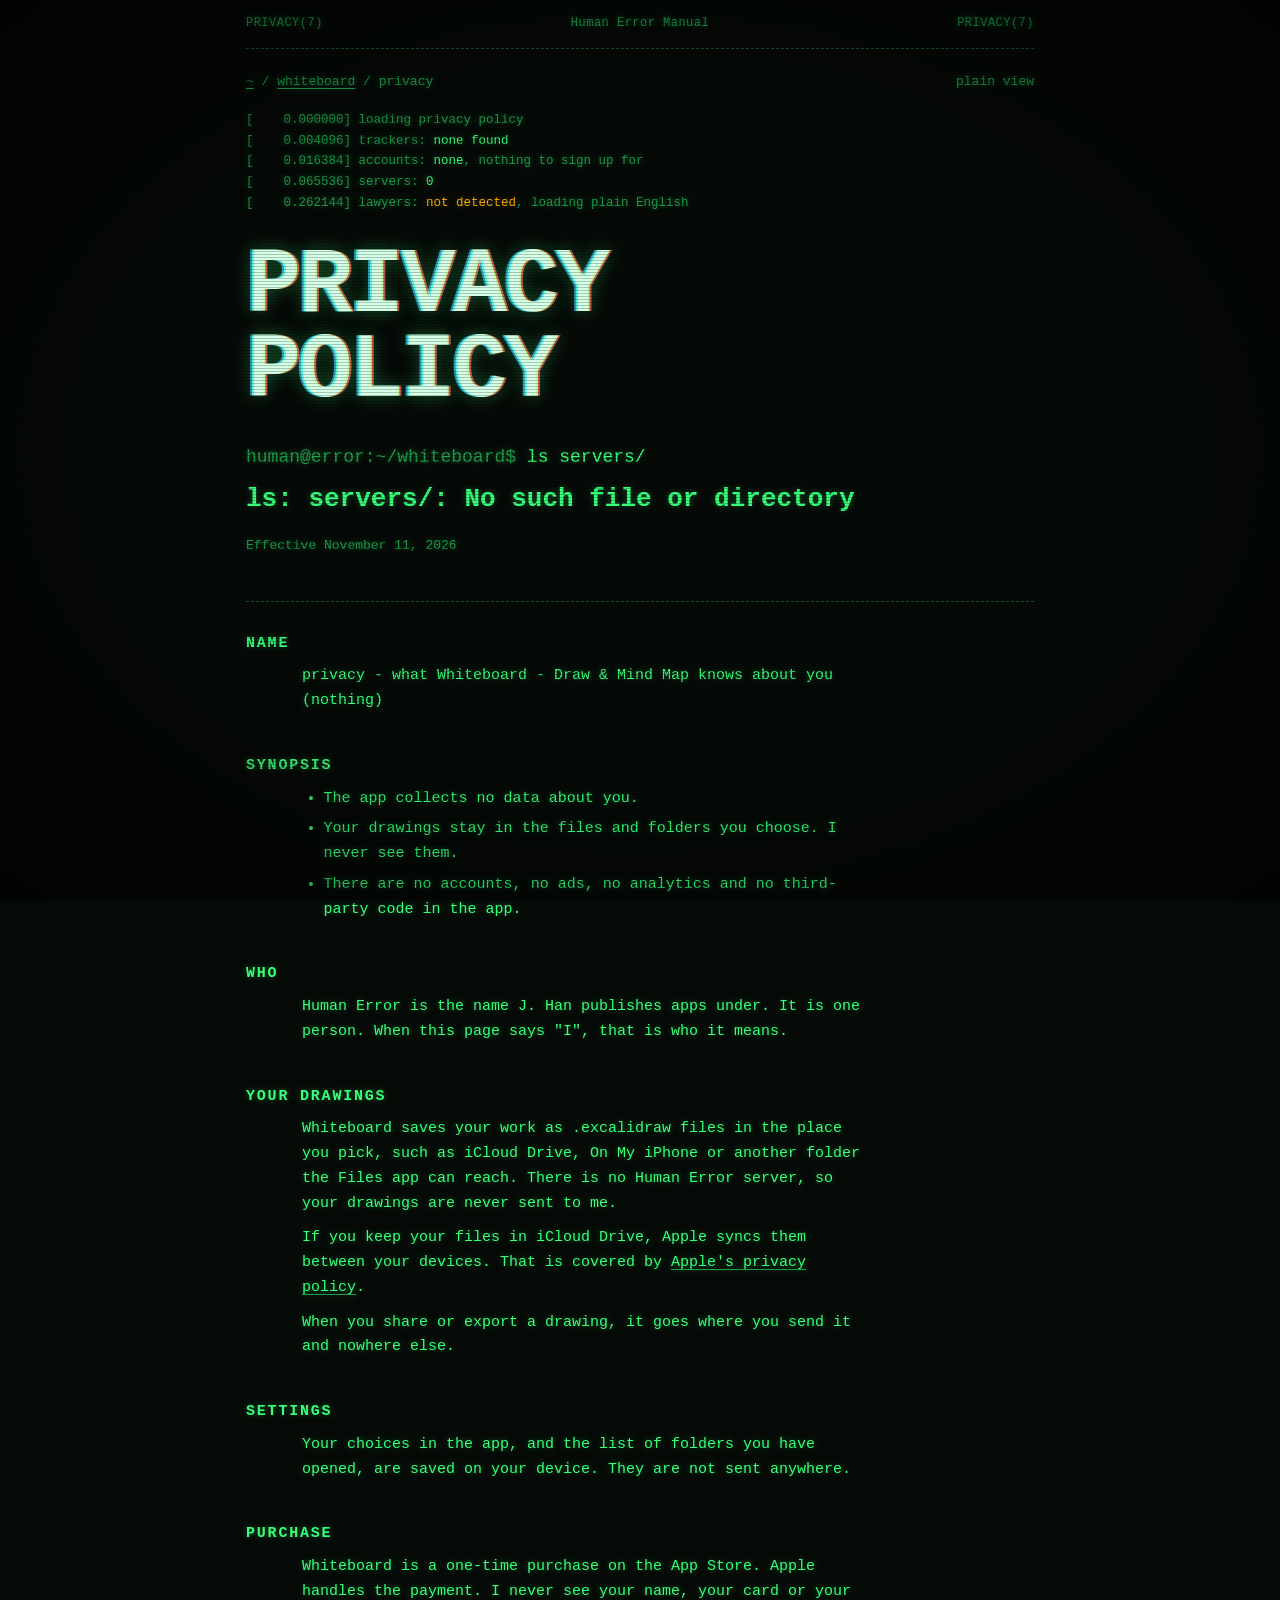
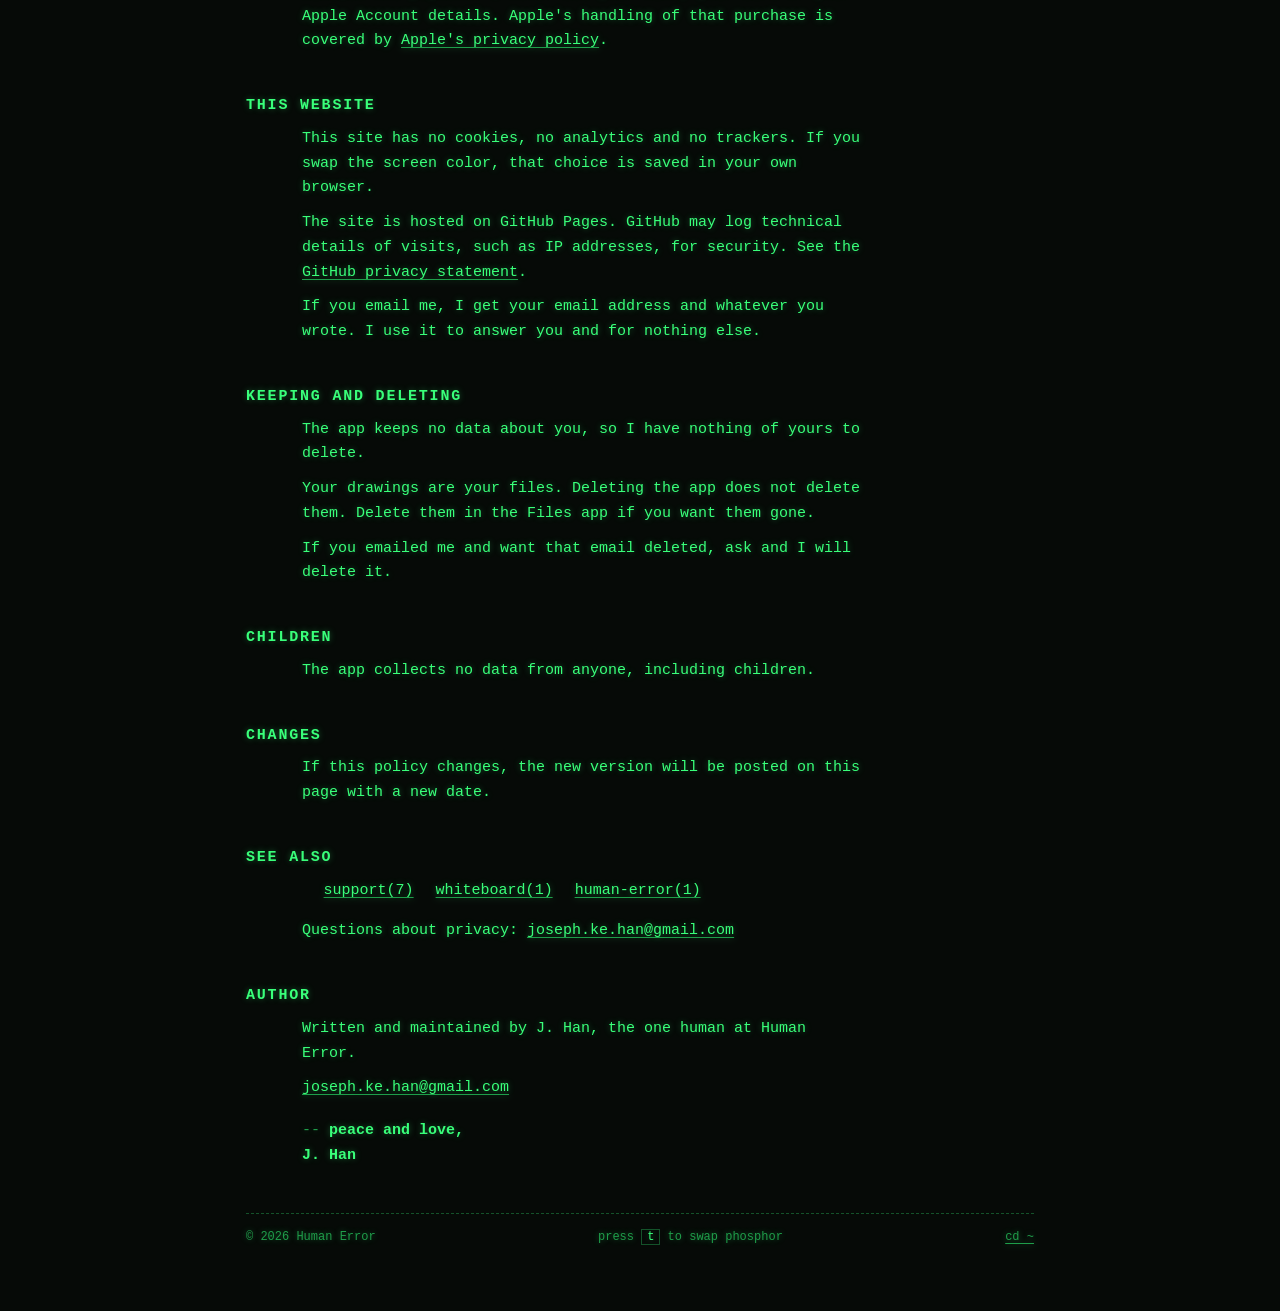
<file: whiteboard/privacy/index.html>
<!doctype html>
<html lang="en">
<head>
<meta charset="utf-8">
<meta name="viewport" content="width=device-width, initial-scale=1">
<title>Privacy Policy | Whiteboard - Draw &amp; Mind Map</title>
<meta name="description" content="Privacy policy for Whiteboard - Draw &amp; Mind Map. The app collects no data, has no server and needs no account.">
<meta property="og:title" content="Privacy Policy | Whiteboard - Draw &amp; Mind Map">
<meta property="og:description" content="Privacy policy for Whiteboard - Draw &amp; Mind Map. The app collects no data, has no server and needs no account.">
<meta property="og:type" content="website">
<meta name="theme-color" content="#060a07">
<link rel="icon" href="data:image/svg+xml,%3Csvg xmlns='http://www.w3.org/2000/svg' viewBox='0 0 32 32'%3E%3Crect width='32' height='32' fill='%23060a07'/%3E%3Ctext x='16' y='23' font-family='monospace' font-size='20' font-weight='700' text-anchor='middle' fill='%2339ff7a'%3EE!%3C/text%3E%3C/svg%3E">
<link rel="stylesheet" href="../../assets/site.css">
</head>
<body>
<div class="wrap doc">

  <div class="manbar nerd" aria-hidden="true">
    <span>PRIVACY(7)</span>
    <span>Human Error Manual</span>
    <span>PRIVACY(7)</span>
  </div>

  <p class="crumb viewbar"><span><a href="../../">~</a> / <a href="../">whiteboard</a> / privacy</span><button class="kbd view-toggle" type="button">plain view</button></p>

  <ul class="boot nerd" aria-hidden="true">
    <li>[    0.000000] loading privacy policy</li>
    <li>[    0.004096] trackers: <span class="ok">none found</span></li>
    <li>[    0.016384] accounts: <span class="ok">none</span>, nothing to sign up for</li>
    <li>[    0.065536] servers: <span class="ok">0</span></li>
    <li>[    0.262144] lawyers: <span class="warn">not detected</span>, loading plain English</li>
  </ul>

  <header class="hero">
    <h1>
      Privacy<br>Policy
      <span class="layer r" aria-hidden="true">Privacy<br>Policy</span>
      <span class="layer b" aria-hidden="true">Privacy<br>Policy</span>
    </h1>
    <p class="prompt nerd"><span class="ps1">human@error:~/whiteboard$</span> ls servers/</p>
    <p class="tagline nerd">ls: servers/: No such file or directory</p>
    <p class="tagline plain-only">Whiteboard - Draw &amp; Mind Map collects no data about you.</p>
    <p class="exit">Effective November 11, 2026</p>
  </header>

  <section>
    <h2>NAME</h2>
    <div class="body">
      <p>privacy - what Whiteboard - Draw &amp; Mind Map knows about you (nothing)</p>
    </div>
  </section>

  <section>
    <h2>SYNOPSIS</h2>
    <div class="body">
      <ul>
        <li>The app collects no data about you.</li>
        <li>Your drawings stay in the files and folders you choose. I never see them.</li>
        <li>There are no accounts, no ads, no analytics and no third-party code in the app.</li>
      </ul>
    </div>
  </section>

  <section>
    <h2>WHO</h2>
    <div class="body">
      <p>Human Error is the name J. Han publishes apps under. It is one person. When this page says "I", that is who it means.</p>
    </div>
  </section>

  <section>
    <h2>YOUR DRAWINGS</h2>
    <div class="body">
      <p>Whiteboard saves your work as .excalidraw files in the place you pick, such as iCloud Drive, On My iPhone or another folder the Files app can reach. There is no Human Error server, so your drawings are never sent to me.</p>
      <p>If you keep your files in iCloud Drive, Apple syncs them between your devices. That is covered by <a href="https://www.apple.com/legal/privacy/">Apple's privacy policy</a>.</p>
      <p>When you share or export a drawing, it goes where you send it and nowhere else.</p>
    </div>
  </section>

  <section>
    <h2>SETTINGS</h2>
    <div class="body">
      <p>Your choices in the app, and the list of folders you have opened, are saved on your device. They are not sent anywhere.</p>
    </div>
  </section>

  <section>
    <h2>PURCHASE</h2>
    <div class="body">
      <p>Whiteboard is a one-time purchase on the App Store. Apple handles the payment. I never see your name, your card or your Apple Account details. Apple's handling of that purchase is covered by <a href="https://www.apple.com/legal/privacy/">Apple's privacy policy</a>.</p>
    </div>
  </section>

  <section>
    <h2>THIS WEBSITE</h2>
    <div class="body">
      <p>This site has no cookies, no analytics and no trackers. If you swap the screen color, that choice is saved in your own browser.</p>
      <p>The site is hosted on GitHub Pages. GitHub may log technical details of visits, such as IP addresses, for security. See the <a href="https://docs.github.com/site-policy/privacy-policies/github-general-privacy-statement">GitHub privacy statement</a>.</p>
      <p>If you email me, I get your email address and whatever you wrote. I use it to answer you and for nothing else.</p>
    </div>
  </section>

  <section>
    <h2>KEEPING AND DELETING</h2>
    <div class="body">
      <p>The app keeps no data about you, so I have nothing of yours to delete.</p>
      <p>Your drawings are your files. Deleting the app does not delete them. Delete them in the Files app if you want them gone.</p>
      <p>If you emailed me and want that email deleted, ask and I will delete it.</p>
    </div>
  </section>

  <section>
    <h2>CHILDREN</h2>
    <div class="body">
      <p>The app collects no data from anyone, including children.</p>
    </div>
  </section>

  <section>
    <h2>CHANGES</h2>
    <div class="body">
      <p>If this policy changes, the new version will be posted on this page with a new date.</p>
    </div>
  </section>

  <section>
    <h2>SEE ALSO</h2>
    <div class="body">
      <ul class="links">
        <li><a href="../support/">support(7)</a></li>
        <li><a href="../">whiteboard(1)</a></li>
        <li><a href="../../">human-error(1)</a></li>
      </ul>
      <p>Questions about privacy: <a href="mailto:joseph.ke.han@gmail.com">joseph.ke.han@gmail.com</a></p>
    </div>
  </section>

  <section>
    <h2>AUTHOR</h2>
    <div class="body">
      <p>Written and maintained by J. Han, the one human at Human Error.</p>
      <p><a href="mailto:joseph.ke.han@gmail.com">joseph.ke.han@gmail.com</a></p>
      <p class="sig">peace and love,<br>J. Han</p>
    </div>
  </section>

  <footer>
    <span>&copy; <span id="yr">2026</span> Human Error</span>
    <span class="nerd"><button class="kbd" id="swap" type="button">press <kbd>t</kbd> to swap phosphor</button></span>
    <span><a href="../../">cd ~</a></span>
  </footer>
</div>
<script src="../../assets/site.js"></script>
</body>
</html>
</file>
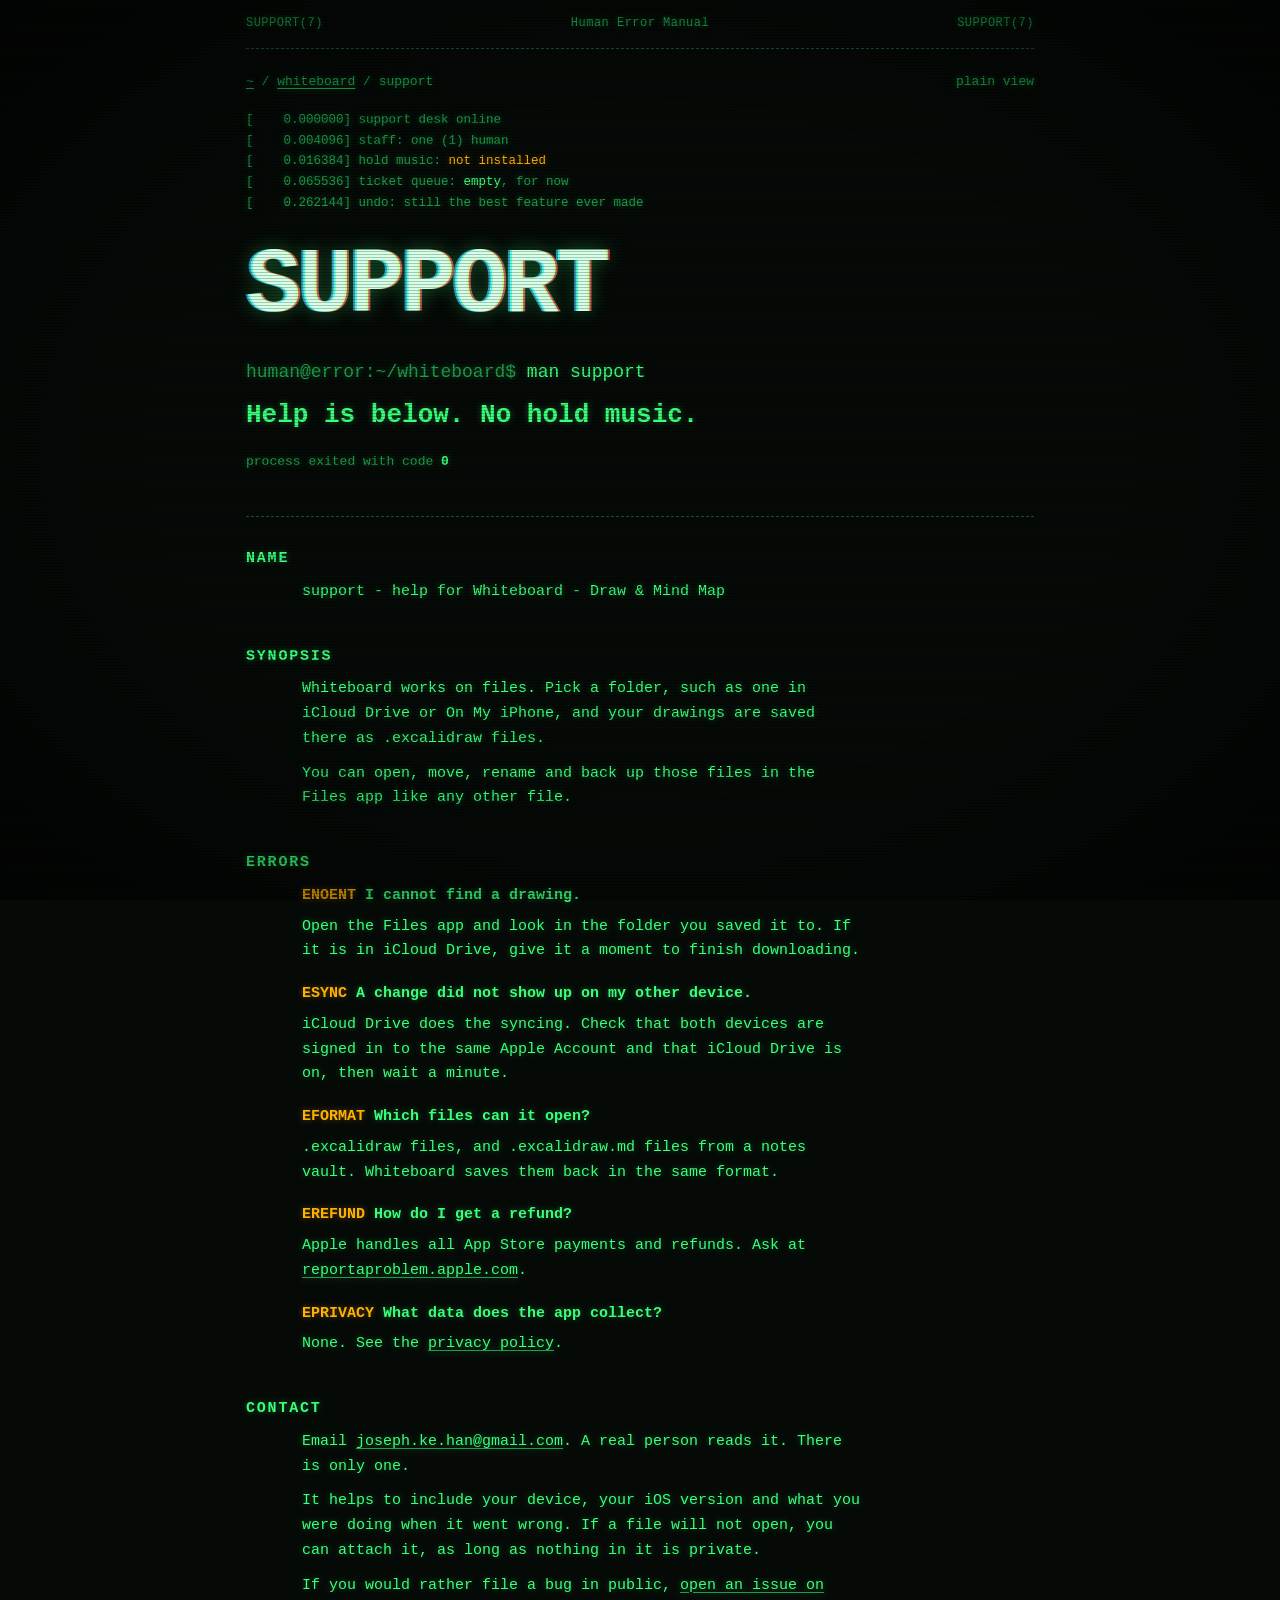
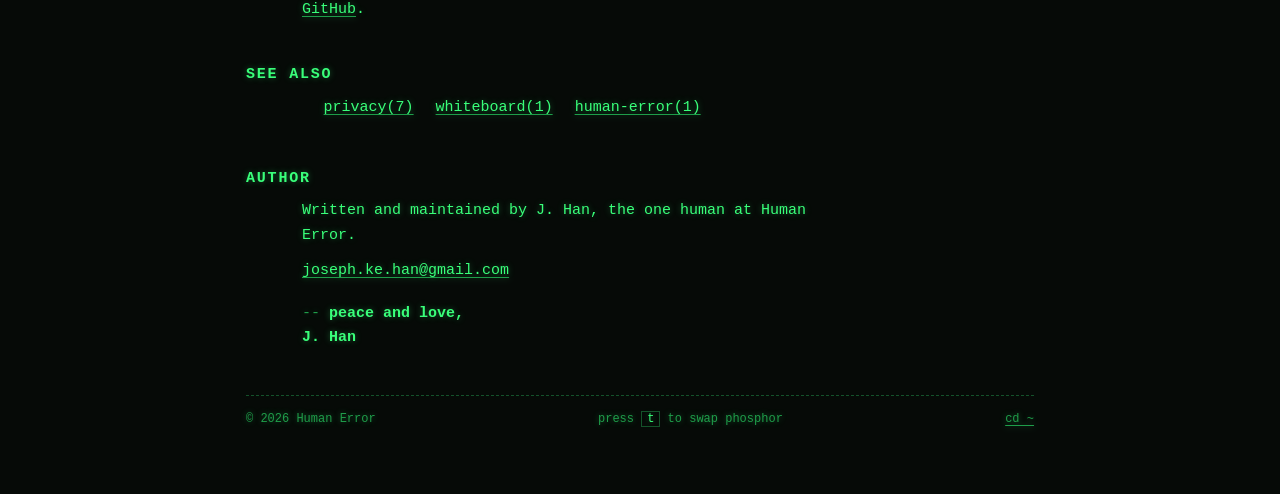
<file: whiteboard/support/index.html>
<!doctype html>
<html lang="en">
<head>
<meta charset="utf-8">
<meta name="viewport" content="width=device-width, initial-scale=1">
<title>Support | Whiteboard - Draw &amp; Mind Map</title>
<meta name="description" content="Support for Whiteboard - Draw &amp; Mind Map: where your drawings are saved, common questions and contact.">
<meta property="og:title" content="Support | Whiteboard - Draw &amp; Mind Map">
<meta property="og:description" content="Support for Whiteboard - Draw &amp; Mind Map: where your drawings are saved, common questions and contact.">
<meta property="og:type" content="website">
<meta name="theme-color" content="#060a07">
<link rel="icon" href="data:image/svg+xml,%3Csvg xmlns='http://www.w3.org/2000/svg' viewBox='0 0 32 32'%3E%3Crect width='32' height='32' fill='%23060a07'/%3E%3Ctext x='16' y='23' font-family='monospace' font-size='20' font-weight='700' text-anchor='middle' fill='%2339ff7a'%3EE!%3C/text%3E%3C/svg%3E">
<link rel="stylesheet" href="../../assets/site.css">
</head>
<body>
<div class="wrap doc">

  <div class="manbar nerd" aria-hidden="true">
    <span>SUPPORT(7)</span>
    <span>Human Error Manual</span>
    <span>SUPPORT(7)</span>
  </div>

  <p class="crumb viewbar"><span><a href="../../">~</a> / <a href="../">whiteboard</a> / support</span><button class="kbd view-toggle" type="button">plain view</button></p>

  <ul class="boot nerd" aria-hidden="true">
    <li>[    0.000000] support desk online</li>
    <li>[    0.004096] staff: one (1) human</li>
    <li>[    0.016384] hold music: <span class="warn">not installed</span></li>
    <li>[    0.065536] ticket queue: <span class="ok">empty</span>, for now</li>
    <li>[    0.262144] undo: still the best feature ever made</li>
  </ul>

  <header class="hero">
    <h1>
      Support
      <span class="layer r" aria-hidden="true">Support</span>
      <span class="layer b" aria-hidden="true">Support</span>
    </h1>
    <p class="prompt nerd"><span class="ps1">human@error:~/whiteboard$</span> man support</p>
    <p class="tagline">Help is below. No hold music.</p>
    <p class="exit nerd">process exited with code <b class="ok0">0</b></p>
  </header>

  <section>
    <h2>NAME</h2>
    <div class="body">
      <p>support - help for Whiteboard - Draw &amp; Mind Map</p>
    </div>
  </section>

  <section>
    <h2>SYNOPSIS</h2>
    <div class="body">
      <p>Whiteboard works on files. Pick a folder, such as one in iCloud Drive or On My iPhone, and your drawings are saved there as .excalidraw files.</p>
      <p>You can open, move, rename and back up those files in the Files app like any other file.</p>
    </div>
  </section>

  <section>
    <h2>ERRORS</h2>
    <div class="body">
      <h3><span class="flag nerd">ENOENT</span> I cannot find a drawing.</h3>
      <p>Open the Files app and look in the folder you saved it to. If it is in iCloud Drive, give it a moment to finish downloading.</p>
      <h3><span class="flag nerd">ESYNC</span> A change did not show up on my other device.</h3>
      <p>iCloud Drive does the syncing. Check that both devices are signed in to the same Apple Account and that iCloud Drive is on, then wait a minute.</p>
      <h3><span class="flag nerd">EFORMAT</span> Which files can it open?</h3>
      <p>.excalidraw files, and .excalidraw.md files from a notes vault. Whiteboard saves them back in the same format.</p>
      <h3><span class="flag nerd">EREFUND</span> How do I get a refund?</h3>
      <p>Apple handles all App Store payments and refunds. Ask at <a href="https://reportaproblem.apple.com">reportaproblem.apple.com</a>.</p>
      <h3><span class="flag nerd">EPRIVACY</span> What data does the app collect?</h3>
      <p>None. See the <a href="../privacy/">privacy policy</a>.</p>
    </div>
  </section>

  <section>
    <h2>CONTACT</h2>
    <div class="body">
      <p>Email <a href="mailto:joseph.ke.han@gmail.com">joseph.ke.han@gmail.com</a>. A real person reads it. There is only one.</p>
      <p>It helps to include your device, your iOS version and what you were doing when it went wrong. If a file will not open, you can attach it, as long as nothing in it is private.</p>
      <p>If you would rather file a bug in public, <a href="https://github.com/josephkehan-prog/human-error/issues">open an issue on GitHub</a>.</p>
    </div>
  </section>

  <section>
    <h2>SEE ALSO</h2>
    <div class="body">
      <ul class="links">
        <li><a href="../privacy/">privacy(7)</a></li>
        <li><a href="../">whiteboard(1)</a></li>
        <li><a href="../../">human-error(1)</a></li>
      </ul>
    </div>
  </section>

  <section>
    <h2>AUTHOR</h2>
    <div class="body">
      <p>Written and maintained by J. Han, the one human at Human Error.</p>
      <p><a href="mailto:joseph.ke.han@gmail.com">joseph.ke.han@gmail.com</a></p>
      <p class="sig">peace and love,<br>J. Han</p>
    </div>
  </section>

  <footer>
    <span>&copy; <span id="yr">2026</span> Human Error</span>
    <span class="nerd"><button class="kbd" id="swap" type="button">press <kbd>t</kbd> to swap phosphor</button></span>
    <span><a href="../../">cd ~</a></span>
  </footer>
</div>
<script src="../../assets/site.js"></script>
</body>
</html>
</file>
<file: assets/site.css>
:root {
  --bg: #060a07;
  --panel: #0b120d;
  --ink: #39ff7a;
  --ink-dim: #1f9d4a;
  --ink-faint: #14522a;
  --warn: #ffb000;
  --err: #ff4d5e;
  --glow: rgba(57, 255, 122, .35);
  --mono: ui-monospace, "SF Mono", "JetBrains Mono", "Cascadia Code", Menlo, Consolas, "Liberation Mono", monospace;
}
:root[data-phosphor="amber"] {
  --bg: #0a0703;
  --panel: #130d05;
  --ink: #ffb000;
  --ink-dim: #b37700;
  --ink-faint: #5c3d00;
  --warn: #39ff7a;
  --glow: rgba(255, 176, 0, .35);
}

* { box-sizing: border-box; }
html { background: var(--bg); }
body {
  margin: 0;
  background: var(--bg);
  color: var(--ink);
  font-family: var(--mono);
  font-size: 15px;
  line-height: 1.65;
  text-shadow: 0 0 6px var(--glow);
  min-height: 100vh;
  overflow-x: hidden;
}
::selection { background: var(--ink); color: var(--bg); text-shadow: none; }

/* CRT scanlines and vignette */
body::before, body::after {
  content: "";
  position: fixed;
  inset: 0;
  pointer-events: none;
  z-index: 10;
}
body::before {
  background: repeating-linear-gradient(to bottom, transparent 0 2px, rgba(0, 0, 0, .22) 2px 3px);
}
body::after {
  background: radial-gradient(ellipse at center, transparent 55%, rgba(0, 0, 0, .55) 100%);
}

.wrap { max-width: 820px; margin: 0 auto; padding: 0 16px 64px; }

.manbar {
  display: flex;
  justify-content: space-between;
  gap: 12px;
  padding: 14px 0;
  border-bottom: 1px dashed var(--ink-faint);
  color: var(--ink-dim);
  font-size: 12px;
  letter-spacing: .04em;
  white-space: nowrap;
}
.manbar span:nth-child(2) { overflow: hidden; text-overflow: ellipsis; }

/* Boot log */
.boot { margin: 28px 0 0; padding: 0; list-style: none; font-size: 12.5px; color: var(--ink-dim); }
.boot li { white-space: pre-wrap; }
.boot .ok { color: var(--ink); }
.boot .fail { color: var(--err); text-shadow: 0 0 6px rgba(255, 77, 94, .4); }
.boot .warn { color: var(--warn); text-shadow: 0 0 6px rgba(255, 176, 0, .35); }

/* Hero */
.hero { padding: 40px 0 44px; border-bottom: 1px dashed var(--ink-faint); }
h1 {
  margin: 0;
  font-size: clamp(44px, 13vw, 124px);
  line-height: .92;
  font-weight: 800;
  letter-spacing: -.04em;
  text-transform: uppercase;
  position: relative;
  text-shadow: 0 0 18px var(--glow);
}
h1 .layer {
  position: absolute;
  inset: 0;
  pointer-events: none;
  mix-blend-mode: screen;
  opacity: .75;
}
h1 .layer.r { color: var(--err); transform: translate(2px, 0); text-shadow: none; }
h1 .layer.b { color: #37b6ff; transform: translate(-2px, 0); text-shadow: none; }

.prompt { margin: 28px 0 0; font-size: clamp(14px, 3.6vw, 18px); }
.prompt .ps1 { color: var(--ink-dim); }
.tagline {
  margin: 6px 0 0;
  font-size: clamp(17px, 4.6vw, 26px);
  font-weight: 700;
  min-height: 1.65em;
}
.cursor {
  display: inline-block;
  width: .6em;
  height: 1.05em;
  margin-left: 2px;
  vertical-align: -0.16em;
  background: var(--ink);
  box-shadow: 0 0 10px var(--glow);
  animation: blink 1.05s steps(1) infinite;
}
.exit { margin: 14px 0 0; color: var(--ink-dim); font-size: 13px; }
.exit b { color: var(--err); font-weight: 700; text-shadow: 0 0 6px rgba(255, 77, 94, .4); }

/* Man page sections */
section { padding: 30px 0 0; }
h2 {
  margin: 0 0 8px;
  font-size: 15px;
  font-weight: 700;
  letter-spacing: .12em;
}
.body { padding-left: clamp(16px, 6vw, 56px); }
.body p { margin: 0 0 10px; max-width: 62ch; }
.dim { color: var(--ink-dim); }
.flag { white-space: nowrap; color: var(--warn); text-shadow: 0 0 6px rgba(255, 176, 0, .35); }
:root[data-phosphor="amber"] .flag { text-shadow: 0 0 6px rgba(57, 255, 122, .35); }

dl { margin: 0; display: grid; grid-template-columns: max-content 1fr; gap: 4px 20px; }
dt { font-weight: 700; }
dd { margin: 0; }

/* Process table */
.ps { border: 1px solid var(--ink-faint); background: var(--panel); }
.ps .row {
  display: grid;
  grid-template-columns: 4.5ch 1fr 10ch;
  gap: 12px;
  padding: 8px 12px;
  align-items: baseline;
}
.ps .head { color: var(--ink-dim); border-bottom: 1px solid var(--ink-faint); font-size: 12px; letter-spacing: .1em; }
.ps .row + .row { border-top: 1px dashed var(--ink-faint); }
.ps .name b { display: block; font-weight: 700; }
.ps .name span { color: var(--ink-dim); font-size: 13px; }
.ps .stat { color: var(--warn); text-align: right; text-shadow: 0 0 6px rgba(255, 176, 0, .35); }
.ps .idle .stat, .ps .idle .name b, .ps .idle .pid { color: var(--ink-faint); text-shadow: none; }

/* Hex dump */
.hex {
  margin: 0;
  padding: 12px;
  border: 1px solid var(--ink-faint);
  background: var(--panel);
  font-size: clamp(10.5px, 2.9vw, 13px);
  line-height: 1.55;
  overflow-x: auto;
  color: var(--ink-dim);
}
.hex .o { color: var(--ink-faint); text-shadow: none; }
.hex .a { color: var(--ink); }

footer {
  margin-top: 44px;
  padding-top: 14px;
  border-top: 1px dashed var(--ink-faint);
  display: flex;
  justify-content: space-between;
  flex-wrap: wrap;
  gap: 8px 16px;
  color: var(--ink-dim);
  font-size: 12px;
}
kbd {
  font: inherit;
  border: 1px solid var(--ink-faint);
  padding: 0 5px;
  color: var(--ink);
}
button.kbd {
  font: inherit;
  color: inherit;
  background: none;
  border: 0;
  padding: 0;
  cursor: pointer;
  text-shadow: inherit;
}
button.kbd:focus-visible { outline: 1px solid var(--ink); outline-offset: 3px; }

@keyframes blink { 50% { opacity: 0; } }
@keyframes jitter {
  0%, 92%, 100% { transform: translate(2px, 0); clip-path: none; }
  93% { transform: translate(7px, -1px); clip-path: inset(18% 0 55% 0); }
  95% { transform: translate(-5px, 1px); clip-path: inset(62% 0 12% 0); }
  97% { transform: translate(4px, 0); clip-path: inset(38% 0 40% 0); }
}
@keyframes jitter2 {
  0%, 90%, 100% { transform: translate(-2px, 0); clip-path: none; }
  91% { transform: translate(-8px, 1px); clip-path: inset(48% 0 22% 0); }
  94% { transform: translate(6px, -1px); clip-path: inset(8% 0 70% 0); }
}
@media (prefers-reduced-motion: no-preference) {
  h1 .layer.r { animation: jitter 5.5s steps(1) infinite; }
  h1 .layer.b { animation: jitter2 7s steps(1) infinite; }
}
@media (prefers-reduced-motion: reduce) {
  .cursor { animation: none; }
}

/* Document pages (projects, privacy, support) */
a { color: inherit; text-decoration: underline; text-decoration-color: var(--ink-dim); text-underline-offset: 3px; }
a:hover { text-decoration-color: var(--ink); }
a:focus-visible { outline: 1px solid var(--ink); outline-offset: 3px; }
.crumb { margin: 22px 0 0; color: var(--ink-dim); font-size: 13px; overflow-wrap: anywhere; }
.doc h1 { font-size: clamp(40px, 11vw, 92px); }
.doc .lede { margin: 14px 0 0; font-size: clamp(15px, 3.8vw, 18px); max-width: 60ch; }
.doc .meta { margin: 10px 0 0; color: var(--ink-dim); font-size: 13px; }
.doc .head { padding-bottom: 30px; border-bottom: 1px dashed var(--ink-faint); }
.body ul, .body ol { margin: 0 0 10px; padding-left: 2.4ch; max-width: 62ch; }
.body li { margin: 0 0 6px; }
.body h3 { margin: 18px 0 6px; font-size: 15px; font-weight: 700; }
.body h3:first-child { margin-top: 0; }
.tag {
  display: inline-block;
  padding: 0 8px;
  border: 1px solid var(--warn);
  color: var(--warn);
  font-size: 12px;
  letter-spacing: .08em;
  text-shadow: none;
}
.ps a.row { text-decoration: none; }
.ps a.row:hover { background: rgba(255, 255, 255, .03); }
.ps a.row:hover .name b { text-decoration: underline; text-underline-offset: 3px; }
.links { display: flex; flex-wrap: wrap; gap: 8px 22px; margin: 0; padding: 0; list-style: none; }

.doc .boot { margin-top: 18px; }
.doc .hero { padding-top: 32px; }
.tagline .tag { vertical-align: middle; font-weight: 400; }
.exit b.ok0 { color: var(--ink); text-shadow: 0 0 6px var(--glow); }
.exit .tag { margin-left: 6px; }
.sig { margin-top: 18px !important; font-weight: 700; }
.sig::before { content: "-- "; color: var(--ink-dim); font-weight: 400; }
.keypad {
  display: grid;
  grid-template-columns: repeat(3, 1fr);
  gap: 6px;
  width: min(100%, 264px);
  margin: 18px 0 10px;
  padding: 10px;
  border: 1px solid var(--ink-faint);
  background: var(--panel);
}
.keypad span {
  display: grid;
  place-items: center;
  height: 46px;
  border: 1px solid var(--ink-dim);
  font-size: 20px;
  font-weight: 700;
}
.keypad span.fn { font-size: 12px; font-weight: 400; color: var(--ink-dim); border-color: var(--ink-faint); }

/* Plain view: same words, no terminal dressing */
.plain-only { display: none; }
:root[data-view="plain"] .plain-only { display: block; }
.viewbar { display: flex; justify-content: space-between; align-items: baseline; gap: 12px; }
.viewbar > :only-child { margin-left: auto; }
.view-toggle { border: 1px solid var(--ink-faint); padding: 1px 8px; white-space: nowrap; color: var(--ink); }
:root[data-view="plain"] {
  --bg: #ffffff;
  --panel: #f5f5f4;
  --ink: #1a1a1a;
  --ink-dim: #555555;
  --ink-faint: #d0d0d0;
  --warn: #7a4f00;
  --err: #b00020;
  --glow: transparent;
}
:root[data-view="plain"] body {
  font-family: -apple-system, BlinkMacSystemFont, "Segoe UI", Roboto, Helvetica, Arial, sans-serif;
  font-size: 17px;
}
:root[data-view="plain"] * { text-shadow: none !important; }
:root[data-view="plain"] body::before,
:root[data-view="plain"] body::after,
:root[data-view="plain"] .nerd,
:root[data-view="plain"] h1 .layer { display: none !important; }
:root[data-view="plain"] h1 { font-size: clamp(32px, 7vw, 48px); line-height: 1.1; letter-spacing: -.01em; text-transform: none; }
:root[data-view="plain"] .hero { padding-top: 20px; }
:root[data-view="plain"] .tagline { font-weight: 400; font-size: 19px; }
:root[data-view="plain"] .exit { font-size: 15px; }
:root[data-view="plain"] h2 { letter-spacing: .04em; }
:root[data-view="plain"] .body { padding-left: 0; }
:root[data-view="plain"] .flag { color: var(--ink); font-weight: 600; }
:root[data-view="plain"] .cursor { box-shadow: none; }
</file>
